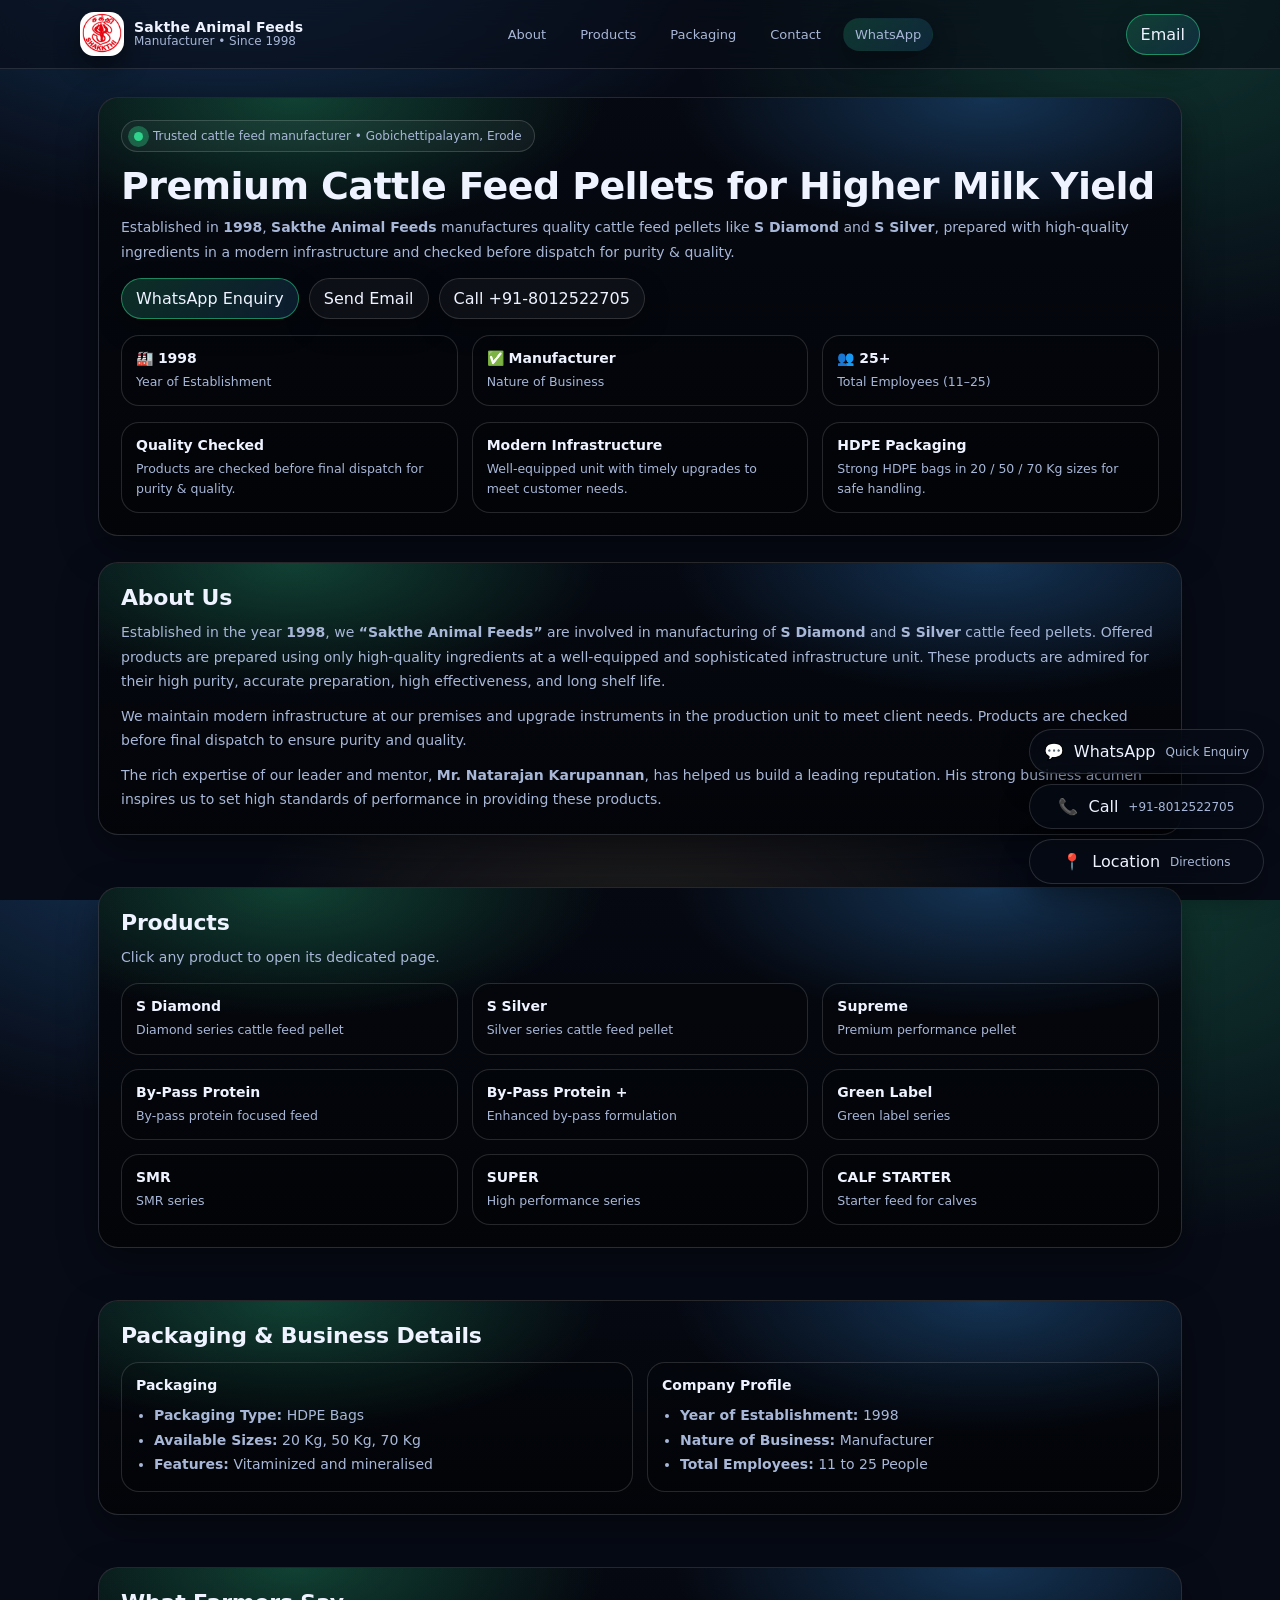
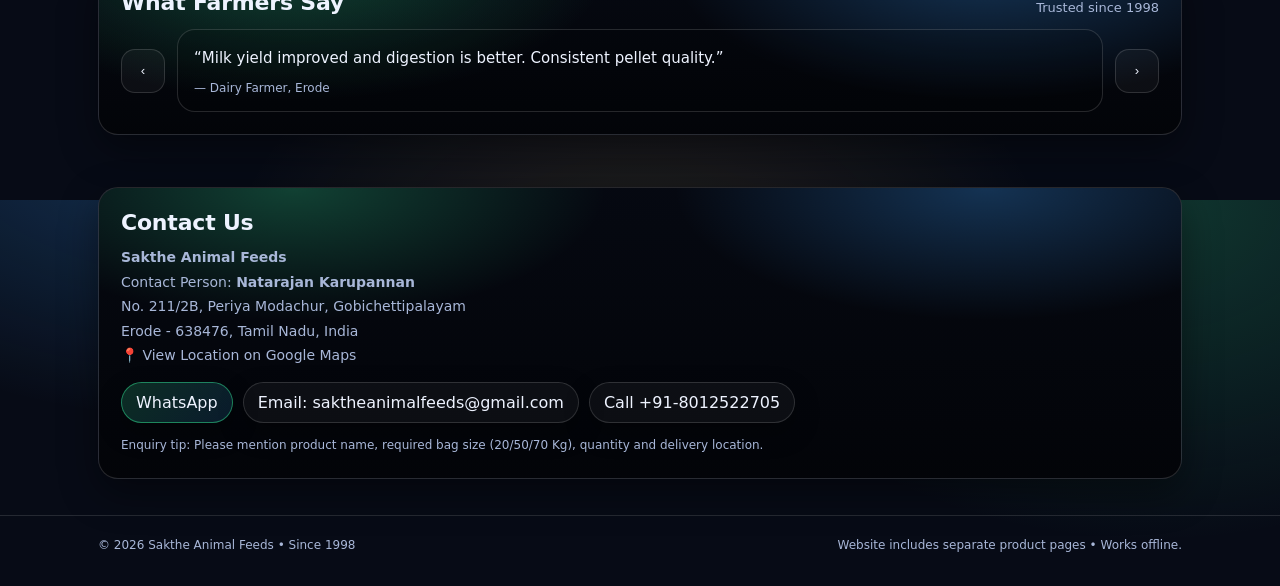
<file: index.html>
<!doctype html>
<html lang="en">
<head>
  <meta charset="utf-8" />
  <meta name="viewport" content="width=device-width,initial-scale=1" />
  <title>Sakthe Animal Feeds | Cattle Feed Manufacturer (Since 1998)</title>
  <meta name="description" content="Sakthe Animal Feeds (Since 1998) - Manufacturer of cattle feed pellets like S Diamond and S Silver. HDPE bags in 20/50/70 Kg. Gobichettipalayam, Erode, Tamil Nadu." />
  <link rel="icon" href="assets/Logo.jpg" />
  <link rel="stylesheet" href="styles.css" />
</head>
<body>
  <header class="nav">
  <div class="container nav-inner">
    <a class="brand" href="index.html#top" aria-label="Sakthe Animal Feeds">
      <img src="assets/Logo.jpg" alt="Sakthe logo" />
      <div class="title">
        <strong>Sakthe Animal Feeds</strong>
        <span>Manufacturer • Since 1998</span>
      </div>
    </a>

    <nav class="nav-links" aria-label="Primary">
      <a href="index.html#about">About</a>
      <a href="index.html#products">Products</a>
      <a href="index.html#packaging">Packaging</a>
      <a href="index.html#contact">Contact</a>
      <a class="btn" href="https://wa.me/918012522705?text=Hello%20Sakthe%20Animal%20Feeds%2C%20I%20need%20a%20quotation." target="_blank" rel="noopener">WhatsApp</a>
    </nav>

    <a class="btn" href="mailto:saktheanimalfeeds@gmail.com?subject=Enquiry%20-%20Sakthe%20Animal%20Feeds">Email</a>
  </div>
</header>

  <main id="top">
    <div class="container">
      <div class="panel hero">
        <div class="kicker"><span class="k-dot"></span> Trusted cattle feed manufacturer • Gobichettipalayam, Erode</div>
        <h1>Premium Cattle Feed Pellets for Higher Milk Yield</h1>
        <p>
          Established in <b>1998</b>, <b>Sakthe Animal Feeds</b> manufactures quality cattle feed pellets like
          <b>S Diamond</b> and <b>S Silver</b>, prepared with high-quality ingredients in a modern infrastructure
          and checked before dispatch for purity &amp; quality.
        </p>

        <div class="chips" style="margin-top:14px">
          <a class="btn" href="https://wa.me/918012522705?text=Hello%20Sakthe%20Animal%20Feeds%2C%20I%20need%20a%20quotation." target="_blank" rel="noopener">WhatsApp Enquiry</a>
          <a class="btn ghost" href="mailto:saktheanimalfeeds@gmail.com?subject=Enquiry%20-%20Sakthe%20Animal%20Feeds">Send Email</a>
          <a class="btn ghost" href="tel:918012522705">Call +91-8012522705</a>
        </div>

        
        <div class="grid cards" style="margin-top:16px">
          <div class="card">
            <h3>🏭 <span class="count" data-to="1998">0</span></h3>
            <p>Year of Establishment</p>
          </div>
          <div class="card">
            <h3>✅ Manufacturer</h3>
            <p>Nature of Business</p>
          </div>
          <div class="card">
            <h3>👥 <span class="count" data-to="25">0</span>+</h3>
            <p>Total Employees (11–25)</p>
          </div>
        </div>
<div class="grid cards" style="margin-top:16px">
          <div class="card"><h3>Quality Checked</h3><p>Products are checked before final dispatch for purity &amp; quality.</p></div>
          <div class="card"><h3>Modern Infrastructure</h3><p>Well-equipped unit with timely upgrades to meet customer needs.</p></div>
          <div class="card"><h3>HDPE Packaging</h3><p>Strong HDPE bags in 20 / 50 / 70 Kg sizes for safe handling.</p></div>
        </div>

      </div>

      <section class="section" id="about">
        <div class="panel hero">
          <h2>About Us</h2>
          <p style="margin-top:10px">
            Established in the year <b>1998</b>, we <b>“Sakthe Animal Feeds”</b> are involved in manufacturing of
            <b>S Diamond</b> and <b>S Silver</b> cattle feed pellets. Offered products are prepared using only high-quality
            ingredients at a well-equipped and sophisticated infrastructure unit. These products are admired for
            their high purity, accurate preparation, high effectiveness, and long shelf life.
          </p>
          <p style="margin-top:10px">
            We maintain modern infrastructure at our premises and upgrade instruments in the production unit to
            meet client needs. Products are checked before final dispatch to ensure purity and quality.
          </p>
          <p style="margin-top:10px">
            The rich expertise of our leader and mentor, <b>Mr. Natarajan Karupannan</b>, has helped us build a leading
            reputation. His strong business acumen inspires us to set high standards of performance in providing
            these products.
          </p>
        </div>
      </section>

      <section class="section" id="products">
        <div class="panel hero">
          <h2>Products</h2>
          <p style="margin-top:10px">Click any product to open its dedicated page.</p>

          <div class="grid cards" style="margin-top:14px">
            <a class="card" href="products/diamond.html">
              <h3>S Diamond</h3>
              <p>Diamond series cattle feed pellet</p>
            </a>
            <a class="card" href="products/silver.html">
              <h3>S Silver</h3>
              <p>Silver series cattle feed pellet</p>
            </a>
            <a class="card" href="products/supreme.html">
              <h3>Supreme</h3>
              <p>Premium performance pellet</p>
            </a>
            <a class="card" href="products/bypass.html">
              <h3>By-Pass Protein</h3>
              <p>By-pass protein focused feed</p>
            </a>
            <a class="card" href="products/bypass-plus.html">
              <h3>By-Pass Protein +</h3>
              <p>Enhanced by-pass formulation</p>
            </a>
            <a class="card" href="products/green-label.html">
              <h3>Green Label</h3>
              <p>Green label series</p>
            </a>
            <a class="card" href="products/smr.html">
              <h3>SMR</h3>
              <p>SMR series</p>
            </a>
            <a class="card" href="products/super.html">
              <h3>SUPER</h3>
              <p>High performance series</p>
            </a>
            <a class="card" href="products/calf-starter.html">
              <h3>CALF STARTER</h3>
              <p>Starter feed for calves</p>
            </a>
          </div>
        </div>
      </section>

      <section class="section" id="packaging">
        <div class="panel hero">
          <h2>Packaging &amp; Business Details</h2>
          <div class="grid" style="grid-template-columns:1fr 1fr; gap:14px; margin-top:14px">
            <div class="card">
              <h3>Packaging</h3>
              <ul class="list">
                <li><b>Packaging Type:</b> HDPE Bags</li>
                <li><b>Available Sizes:</b> 20 Kg, 50 Kg, 70 Kg</li>
                <li><b>Features:</b> Vitaminized and mineralised</li>
              </ul>
            </div>
            <div class="card">
              <h3>Company Profile</h3>
              <ul class="list">
                <li><b>Year of Establishment:</b> 1998</li>
                <li><b>Nature of Business:</b> Manufacturer</li>
                <li><b>Total Employees:</b> 11 to 25 People</li>
              </ul>
            </div>
          </div>
        </div>
      </section>

      <section class="section" id="testimonials">
        <div class="panel hero">
          <div class="section-title">
            <h2>What Farmers Say</h2>
            <div class="hint">Trusted since 1998</div>
          </div>

          <div class="t-wrap">
            <button class="t-btn" id="tPrev" aria-label="Previous testimonial">‹</button>

            <div class="t-card" id="tCard">
              <div class="t-quote">“Milk yield improved and digestion is better. Consistent pellet quality.”</div>
              <div class="t-meta">— Dairy Farmer, Erode</div>
            </div>

            <button class="t-btn" id="tNext" aria-label="Next testimonial">›</button>
          </div>
        </div>
      </section>

      <section class="section" id="contact">
        <div class="panel hero">
          <h2>Contact Us</h2>
          <p style="margin-top:10px">
            <b>Sakthe Animal Feeds</b><br/>
            Contact Person: <b>Natarajan Karupannan</b><br/>
            No. 211/2B, Periya Modachur, Gobichettipalayam<br/>
            Erode - 638476, Tamil Nadu, India<br/>📍 <a href="https://maps.app.goo.gl/atUoE2uayiHjk83p6" target="_blank">View Location on Google Maps</a>
          </p>

          <div class="chips" style="margin-top:14px">
            <a class="btn" href="https://wa.me/918012522705?text=Hello%20Sakthe%20Animal%20Feeds%2C%20I%20need%20a%20quotation." target="_blank" rel="noopener">WhatsApp</a>
            <a class="btn ghost" href="mailto:saktheanimalfeeds@gmail.com?subject=Enquiry%20-%20Sakthe%20Animal%20Feeds">Email: saktheanimalfeeds@gmail.com</a>
            <a class="btn ghost" href="tel:918012522705">Call +91-8012522705</a>
          </div>

          <p class="small" style="margin-top:12px">
            Enquiry tip: Please mention product name, required bag size (20/50/70 Kg), quantity and delivery location.
          </p>
        </div>
      </section>

    </div>
  </main>

  <footer class="footer">
    <div class="container ft">
      <div class="small">© <span id="y"></span> Sakthe Animal Feeds • Since 1998</div>
      <div class="small">Website includes separate product pages • Works offline.</div>
    </div>
  </footer>

  
<div class="fab" aria-label="Quick actions">
  <a href="https://wa.me/918012522705?text=Hello%20Sakthe%20Animal%20Feeds%2C%20I%20need%20a%20quotation." target="_blank" rel="noopener">💬 <span>WhatsApp</span> <small>Quick Enquiry</small></a>
  <a href="tel:918012522705">📞 <span>Call</span> <small>+91-8012522705</small></a>
  <a href="https://maps.app.goo.gl/atUoE2uayiHjk83p6" target="_blank">📍 <span>Location</span> <small>Directions</small></a>
</div>

  <script>
    // Footer year
    (function(){
      const y = document.getElementById('y');
      if(y) y.textContent = new Date().getFullYear();
    })();

    // Parallax hero background (top hero)
    (function(){
      const hero = document.querySelector('.panel.hero');
      if(!hero) return;
      window.addEventListener('scroll', ()=>{
        const y = window.scrollY * 0.18;
        hero.style.backgroundPosition = `center calc(50% + ${y}px)`;
      }, {passive:true});
    })();

    // Counter animation (when visible)
    (function(){
      const counters = document.querySelectorAll('.count');
      if(!counters.length) return;

      const animate = (el) => {
        const to = parseInt(el.getAttribute('data-to'),10);
        const duration = 900;
        const t0 = performance.now();

        function tick(t){
          const p = Math.min(1, (t - t0) / duration);
          const s = p*p*(3-2*p); // smoothstep
          el.textContent = Math.floor(to * s);
          if(p < 1) requestAnimationFrame(tick);
        }
        requestAnimationFrame(tick);
      };

      const io = new IntersectionObserver((entries)=>{
        entries.forEach(e=>{
          if(e.isIntersecting){
            animate(e.target);
            io.unobserve(e.target);
          }
        });
      }, {threshold:0.5});

      counters.forEach(c=>io.observe(c));
    })();

    // Testimonials slider
    (function(){
      const card = document.getElementById('tCard');
      const prev = document.getElementById('tPrev');
      const next = document.getElementById('tNext');
      if(!card || !prev || !next) return;

      const data = [
        {q:'Milk yield improved and digestion is better. Consistent pellet quality.', m:'— Dairy Farmer, Erode'},
        {q:'Good packaging and timely supply. Animals stay active and healthy.', m:'— Farm Owner, Gobichettipalayam'},
        {q:'Best results with Supreme and Silver. Very consistent feed.', m:'— Milk Producer, Tamil Nadu'},
        {q:'Good packaging and timely supply. Animals stay active and healthy.', m:'— Farm Owner Pradeep, Gobichettipalayam'}
      ];
      let i = 0;

      function render(){
        card.style.opacity = 0;
        card.style.transform = 'translateY(4px)';
        setTimeout(()=>{
          card.innerHTML = `<div class="t-quote">“${data[i].q}”</div><div class="t-meta">${data[i].m}</div>`;
          card.style.opacity = 1;
          card.style.transform = 'translateY(0px)';
        }, 180);
      }

      prev.addEventListener('click', ()=>{ i = (i - 1 + data.length) % data.length; render(); });
      next.addEventListener('click', ()=>{ i = (i + 1) % data.length; render(); });

      setInterval(()=>{ i = (i + 1) % data.length; render(); }, 4500);
    })();
  </script>

</body>
</html>
</file>
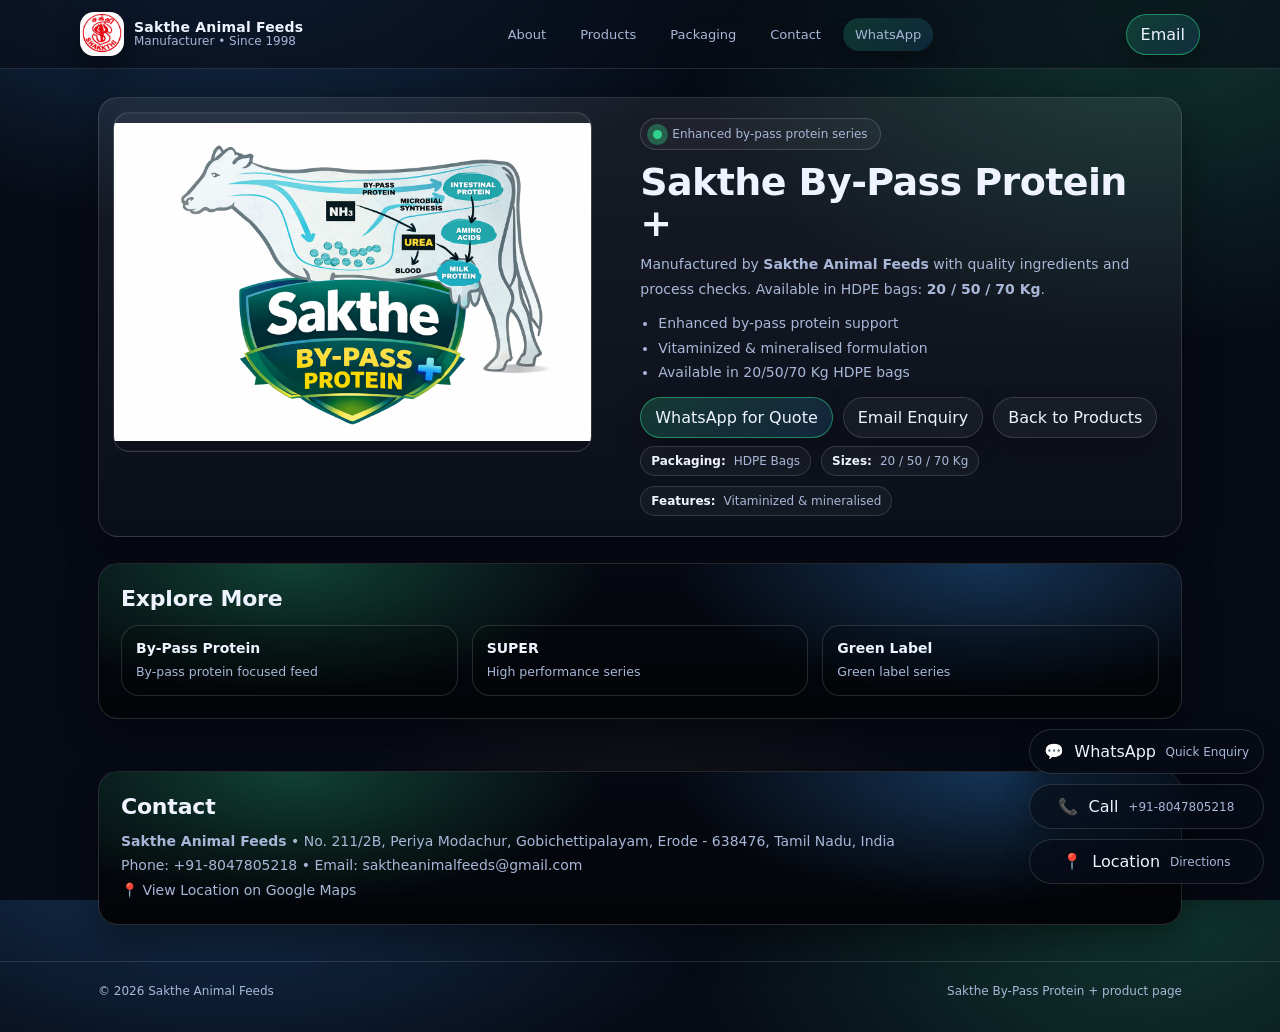
<file: products/bypass-plus.html>
<!doctype html>
<html lang="en">
<head>
  <meta charset="utf-8" />
  <meta name="viewport" content="width=device-width,initial-scale=1" />
  <title>Sakthe By-Pass Protein + | Sakthe Animal Feeds</title>
  <link rel="icon" href="../assets/Logo.jpg" />
  <link rel="stylesheet" href="../styles.css" />
</head>
<body>
  <header class="nav">
  <div class="container nav-inner">
    <a class="brand" href="../index.html#top" aria-label="Sakthe Animal Feeds">
      <img src="../assets/Logo.jpg" alt="Sakthe logo" />
      <div class="title">
        <strong>Sakthe Animal Feeds</strong>
        <span>Manufacturer • Since 1998</span>
      </div>
    </a>

    <nav class="nav-links" aria-label="Primary">
      <a href="../index.html#about">About</a>
      <a href="../index.html#products">Products</a>
      <a href="../index.html#packaging">Packaging</a>
      <a href="../index.html#contact">Contact</a>
      <a class="btn" href="https://wa.me/918047805218?text=Hello%20Sakthe%20Animal%20Feeds%2C%20I%20need%20a%20quotation." target="_blank" rel="noopener">WhatsApp</a>
    </nav>

    <a class="btn" href="mailto:saktheanimalfeeds@gmail.com?subject=Enquiry%20-%20Sakthe%20Animal%20Feeds">Email</a>
  </div>
</header>

  <main>
    <div class="container">
      <div class="panel product-hero">
        <div class="product-shot">
          <img src="../assets/By_Pass_+_Protein1.png" alt="Sakthe By-Pass Protein + image" />
        </div>
        <div class="product-info">
          <div class="kicker"><span class="k-dot"></span> Enhanced by-pass protein series</div>
          <h1 style="margin-top:12px">Sakthe By-Pass Protein +</h1>
          <p style="margin-top:8px">
            Manufactured by <b>Sakthe Animal Feeds</b> with quality ingredients and process checks.
            Available in HDPE bags: <b>20 / 50 / 70 Kg</b>.
          </p>

          <ul class="list">
            <li>Enhanced by-pass protein support</li><li>Vitaminized & mineralised formulation</li><li>Available in 20/50/70 Kg HDPE bags</li>
          </ul>

          <div class="chips">
            <a class="btn" href="https://wa.me/918047805218?text=Hello%20Sakthe%20Animal%20Feeds%2C%20I%20need%20Sakthe By-Pass Protein +%20-%20quotation." target="_blank" rel="noopener">WhatsApp for Quote</a>
            <a class="btn ghost" href="mailto:saktheanimalfeeds@gmail.com?subject=Enquiry%20-%20Sakthe By-Pass Protein +">Email Enquiry</a>
            <a class="btn ghost" href="../index.html#products">Back to Products</a>
          </div>

          <div class="chips" style="margin-top:8px">
            <span class="chip"><b>Packaging:</b> HDPE Bags</span>
            <span class="chip"><b>Sizes:</b> 20 / 50 / 70 Kg</span>
            <span class="chip"><b>Features:</b> Vitaminized &amp; mineralised</span>
          </div>
        </div>
      </div>

      
<section class="section">
  <div class="panel hero">
    <h2>Explore More</h2>
    <div class="grid cards" style="margin-top:14px"><a class="card" href="bypass.html"><h3>By-Pass Protein</h3><p>By-pass protein focused feed</p></a>
<a class="card" href="super.html"><h3>SUPER</h3><p>High performance series</p></a>
<a class="card" href="green-label.html"><h3>Green Label</h3><p>Green label series</p></a></div>
  </div>
</section>


      <section class="section">
        <div class="panel hero">
          <h2>Contact</h2>
          <p style="margin-top:10px">
            <b>Sakthe Animal Feeds</b> • No. 211/2B, Periya Modachur, Gobichettipalayam, Erode - 638476, Tamil Nadu, India<br/>
            Phone: <a href="tel:918047805218">+91-8047805218</a> • Email: <a href="mailto:saktheanimalfeeds@gmail.com">saktheanimalfeeds@gmail.com</a><br/>
            📍 <a href="https://maps.app.goo.gl/atUoE2uayiHjk83p6" target="_blank">View Location on Google Maps</a>
          </p>
        </div>
      </section>
    </div>
  </main>

  <footer class="footer">
    <div class="container ft">
      <div class="small">© <span id="y"></span> Sakthe Animal Feeds</div>
      <div class="small">Sakthe By-Pass Protein + product page</div>
    </div>
  </footer>
  <script>document.getElementById('y').textContent = new Date().getFullYear();</script>
<div class="fab" aria-label="Quick actions">
  <a href="https://wa.me/918047805218?text=Hello%20Sakthe%20Animal%20Feeds%2C%20I%20need%20a%20quotation." target="_blank" rel="noopener">💬 <span>WhatsApp</span> <small>Quick Enquiry</small></a>
  <a href="tel:918047805218">📞 <span>Call</span> <small>+91-8047805218</small></a>
  <a href="https://maps.app.goo.gl/atUoE2uayiHjk83p6" target="_blank">📍 <span>Location</span> <small>Directions</small></a>
</div>
</body>
</html>
</file>
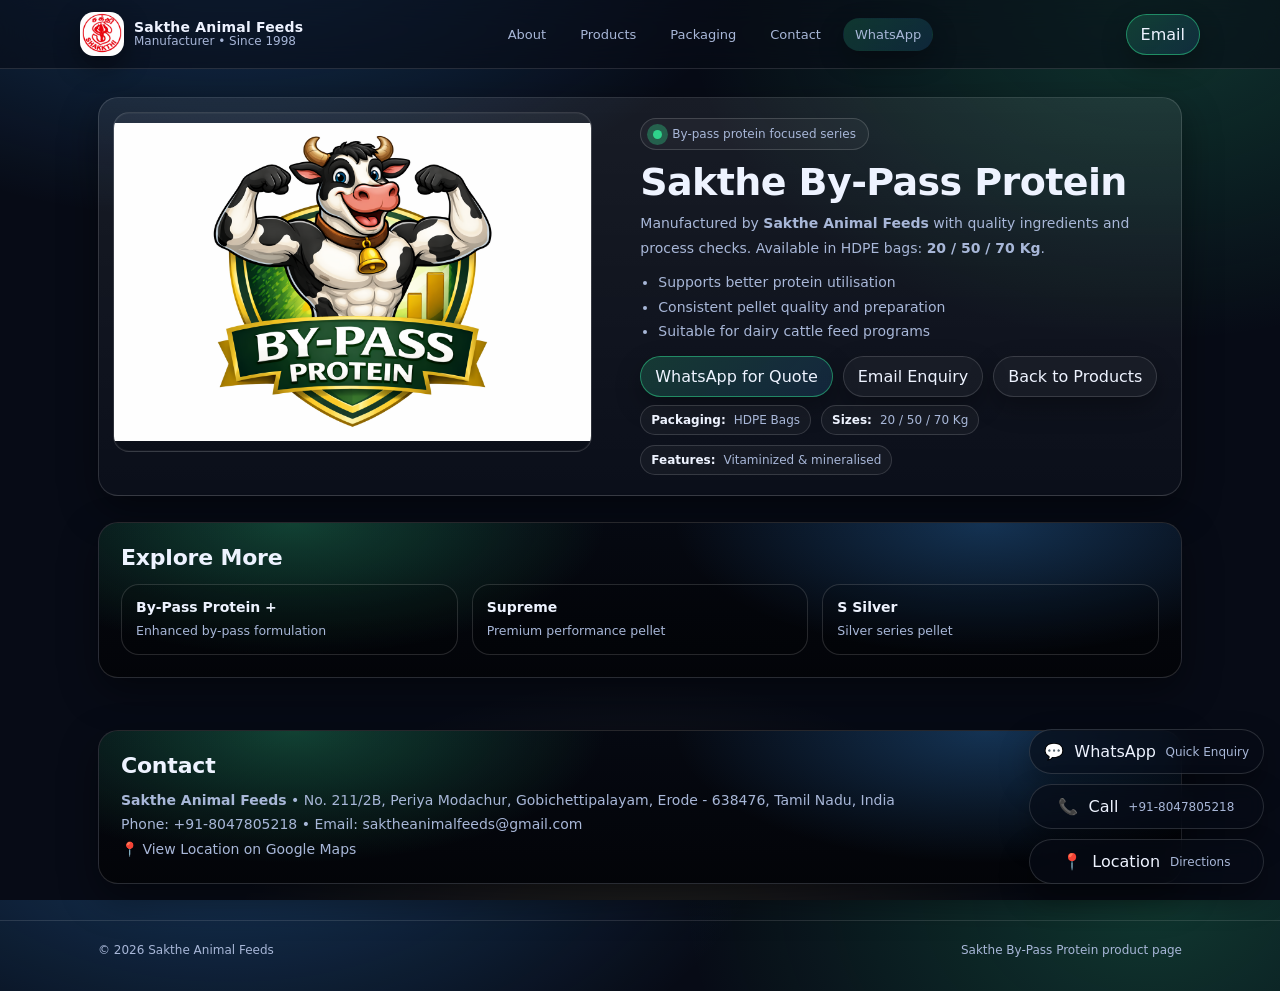
<file: products/bypass.html>
<!doctype html>
<html lang="en">
<head>
  <meta charset="utf-8" />
  <meta name="viewport" content="width=device-width,initial-scale=1" />
  <title>Sakthe By-Pass Protein | Sakthe Animal Feeds</title>
  <link rel="icon" href="../assets/Logo.jpg" />
  <link rel="stylesheet" href="../styles.css" />
</head>
<body>
  <header class="nav">
  <div class="container nav-inner">
    <a class="brand" href="../index.html#top" aria-label="Sakthe Animal Feeds">
      <img src="../assets/Logo.jpg" alt="Sakthe logo" />
      <div class="title">
        <strong>Sakthe Animal Feeds</strong>
        <span>Manufacturer • Since 1998</span>
      </div>
    </a>

    <nav class="nav-links" aria-label="Primary">
      <a href="../index.html#about">About</a>
      <a href="../index.html#products">Products</a>
      <a href="../index.html#packaging">Packaging</a>
      <a href="../index.html#contact">Contact</a>
      <a class="btn" href="https://wa.me/918047805218?text=Hello%20Sakthe%20Animal%20Feeds%2C%20I%20need%20a%20quotation." target="_blank" rel="noopener">WhatsApp</a>
    </nav>

    <a class="btn" href="mailto:saktheanimalfeeds@gmail.com?subject=Enquiry%20-%20Sakthe%20Animal%20Feeds">Email</a>
  </div>
</header>

  <main>
    <div class="container">
      <div class="panel product-hero">
        <div class="product-shot">
          <img src="../assets/By_Pass_Protein1.png" alt="Sakthe By-Pass Protein image" />
        </div>
        <div class="product-info">
          <div class="kicker"><span class="k-dot"></span> By-pass protein focused series</div>
          <h1 style="margin-top:12px">Sakthe By-Pass Protein</h1>
          <p style="margin-top:8px">
            Manufactured by <b>Sakthe Animal Feeds</b> with quality ingredients and process checks.
            Available in HDPE bags: <b>20 / 50 / 70 Kg</b>.
          </p>

          <ul class="list">
            <li>Supports better protein utilisation</li><li>Consistent pellet quality and preparation</li><li>Suitable for dairy cattle feed programs</li>
          </ul>

          <div class="chips">
            <a class="btn" href="https://wa.me/918047805218?text=Hello%20Sakthe%20Animal%20Feeds%2C%20I%20need%20Sakthe By-Pass Protein%20-%20quotation." target="_blank" rel="noopener">WhatsApp for Quote</a>
            <a class="btn ghost" href="mailto:saktheanimalfeeds@gmail.com?subject=Enquiry%20-%20Sakthe By-Pass Protein">Email Enquiry</a>
            <a class="btn ghost" href="../index.html#products">Back to Products</a>
          </div>

          <div class="chips" style="margin-top:8px">
            <span class="chip"><b>Packaging:</b> HDPE Bags</span>
            <span class="chip"><b>Sizes:</b> 20 / 50 / 70 Kg</span>
            <span class="chip"><b>Features:</b> Vitaminized &amp; mineralised</span>
          </div>
        </div>
      </div>

      
<section class="section">
  <div class="panel hero">
    <h2>Explore More</h2>
    <div class="grid cards" style="margin-top:14px"><a class="card" href="bypass-plus.html"><h3>By-Pass Protein +</h3><p>Enhanced by-pass formulation</p></a>
<a class="card" href="supreme.html"><h3>Supreme</h3><p>Premium performance pellet</p></a>
<a class="card" href="silver.html"><h3>S Silver</h3><p>Silver series pellet</p></a></div>
  </div>
</section>


      <section class="section">
        <div class="panel hero">
          <h2>Contact</h2>
          <p style="margin-top:10px">
            <b>Sakthe Animal Feeds</b> • No. 211/2B, Periya Modachur, Gobichettipalayam, Erode - 638476, Tamil Nadu, India<br/>
            Phone: <a href="tel:918047805218">+91-8047805218</a> • Email: <a href="mailto:saktheanimalfeeds@gmail.com">saktheanimalfeeds@gmail.com</a><br/>
            📍 <a href="https://maps.app.goo.gl/atUoE2uayiHjk83p6" target="_blank">View Location on Google Maps</a>
          </p>
        </div>
      </section>
    </div>
  </main>

  <footer class="footer">
    <div class="container ft">
      <div class="small">© <span id="y"></span> Sakthe Animal Feeds</div>
      <div class="small">Sakthe By-Pass Protein product page</div>
    </div>
  </footer>
  <script>document.getElementById('y').textContent = new Date().getFullYear();</script>
<div class="fab" aria-label="Quick actions">
  <a href="https://wa.me/918047805218?text=Hello%20Sakthe%20Animal%20Feeds%2C%20I%20need%20a%20quotation." target="_blank" rel="noopener">💬 <span>WhatsApp</span> <small>Quick Enquiry</small></a>
  <a href="tel:918047805218">📞 <span>Call</span> <small>+91-8047805218</small></a>
  <a href="https://maps.app.goo.gl/atUoE2uayiHjk83p6" target="_blank">📍 <span>Location</span> <small>Directions</small></a>
</div>
</body>
</html>
</file>
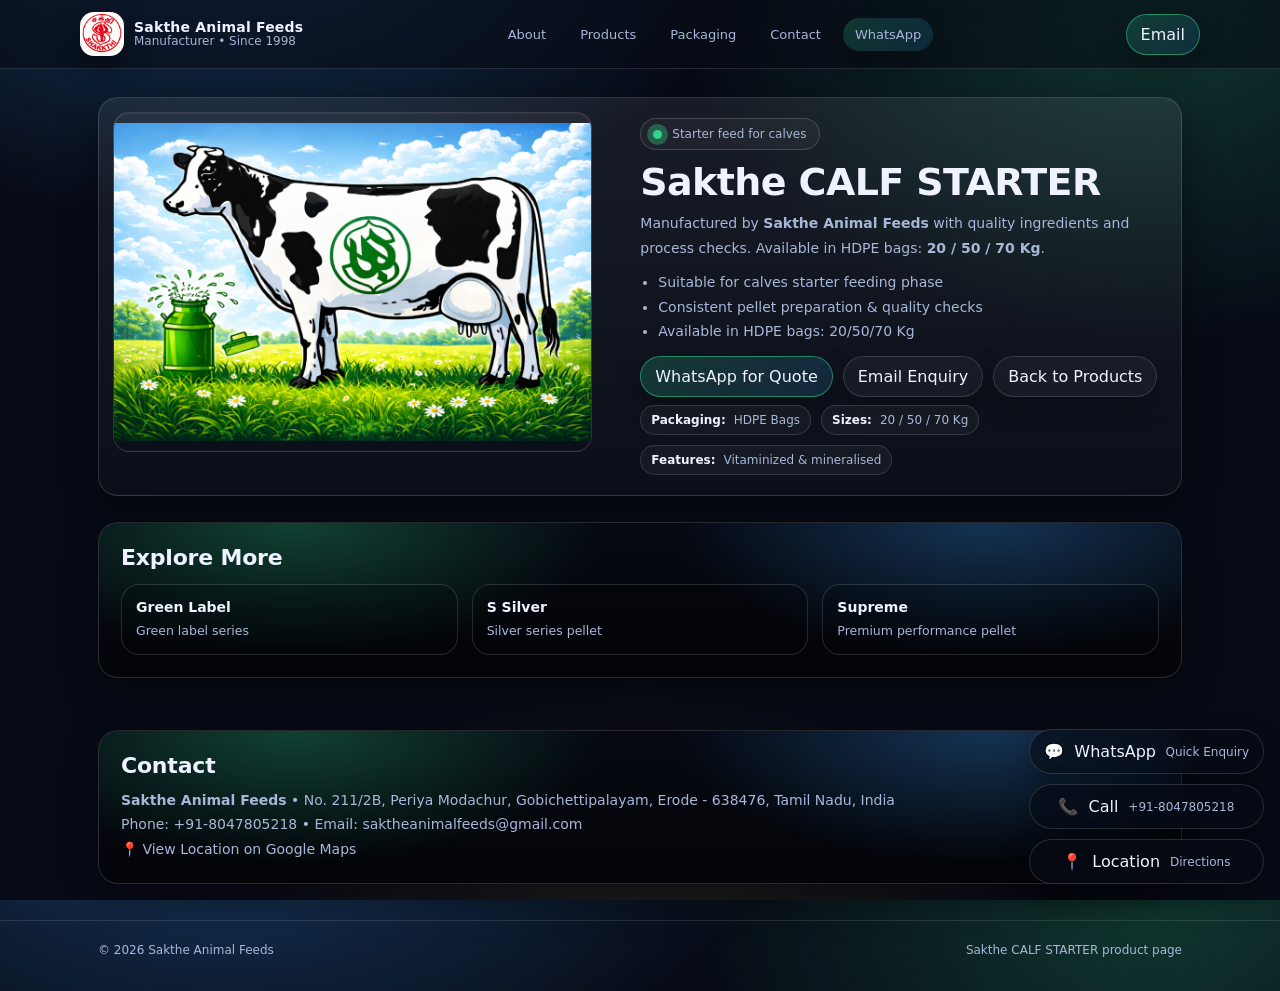
<file: products/calf-starter.html>
<!doctype html>
<html lang="en">
<head>
  <meta charset="utf-8" />
  <meta name="viewport" content="width=device-width,initial-scale=1" />
  <title>Sakthe CALF STARTER | Sakthe Animal Feeds</title>
  <link rel="icon" href="../assets/Logo.jpg" />
  <link rel="stylesheet" href="../styles.css" />
</head>
<body>
  <header class="nav">
  <div class="container nav-inner">
    <a class="brand" href="../index.html#top" aria-label="Sakthe Animal Feeds">
      <img src="../assets/Logo.jpg" alt="Sakthe logo" />
      <div class="title">
        <strong>Sakthe Animal Feeds</strong>
        <span>Manufacturer • Since 1998</span>
      </div>
    </a>

    <nav class="nav-links" aria-label="Primary">
      <a href="../index.html#about">About</a>
      <a href="../index.html#products">Products</a>
      <a href="../index.html#packaging">Packaging</a>
      <a href="../index.html#contact">Contact</a>
      <a class="btn" href="https://wa.me/918047805218?text=Hello%20Sakthe%20Animal%20Feeds%2C%20I%20need%20a%20quotation." target="_blank" rel="noopener">WhatsApp</a>
    </nav>

    <a class="btn" href="mailto:saktheanimalfeeds@gmail.com?subject=Enquiry%20-%20Sakthe%20Animal%20Feeds">Email</a>
  </div>
</header>

  <main>
    <div class="container">
      <div class="panel product-hero">
        <div class="product-shot">
          <img src="../assets/Main_Logo5.png" alt="Sakthe CALF STARTER image" />
        </div>
        <div class="product-info">
          <div class="kicker"><span class="k-dot"></span> Starter feed for calves</div>
          <h1 style="margin-top:12px">Sakthe CALF STARTER</h1>
          <p style="margin-top:8px">
            Manufactured by <b>Sakthe Animal Feeds</b> with quality ingredients and process checks.
            Available in HDPE bags: <b>20 / 50 / 70 Kg</b>.
          </p>

          <ul class="list">
            <li>Suitable for calves starter feeding phase</li><li>Consistent pellet preparation & quality checks</li><li>Available in HDPE bags: 20/50/70 Kg</li>
          </ul>

          <div class="chips">
            <a class="btn" href="https://wa.me/918047805218?text=Hello%20Sakthe%20Animal%20Feeds%2C%20I%20need%20Sakthe CALF STARTER%20-%20quotation." target="_blank" rel="noopener">WhatsApp for Quote</a>
            <a class="btn ghost" href="mailto:saktheanimalfeeds@gmail.com?subject=Enquiry%20-%20Sakthe CALF STARTER">Email Enquiry</a>
            <a class="btn ghost" href="../index.html#products">Back to Products</a>
          </div>

          <div class="chips" style="margin-top:8px">
            <span class="chip"><b>Packaging:</b> HDPE Bags</span>
            <span class="chip"><b>Sizes:</b> 20 / 50 / 70 Kg</span>
            <span class="chip"><b>Features:</b> Vitaminized &amp; mineralised</span>
          </div>
        </div>
      </div>

      
<section class="section">
  <div class="panel hero">
    <h2>Explore More</h2>
    <div class="grid cards" style="margin-top:14px"><a class="card" href="green-label.html"><h3>Green Label</h3><p>Green label series</p></a>
<a class="card" href="silver.html"><h3>S Silver</h3><p>Silver series pellet</p></a>
<a class="card" href="supreme.html"><h3>Supreme</h3><p>Premium performance pellet</p></a></div>
  </div>
</section>


      <section class="section">
        <div class="panel hero">
          <h2>Contact</h2>
          <p style="margin-top:10px">
            <b>Sakthe Animal Feeds</b> • No. 211/2B, Periya Modachur, Gobichettipalayam, Erode - 638476, Tamil Nadu, India<br/>
            Phone: <a href="tel:918047805218">+91-8047805218</a> • Email: <a href="mailto:saktheanimalfeeds@gmail.com">saktheanimalfeeds@gmail.com</a><br/>
            📍 <a href="https://maps.app.goo.gl/atUoE2uayiHjk83p6" target="_blank">View Location on Google Maps</a>
          </p>
        </div>
      </section>
    </div>
  </main>

  <footer class="footer">
    <div class="container ft">
      <div class="small">© <span id="y"></span> Sakthe Animal Feeds</div>
      <div class="small">Sakthe CALF STARTER product page</div>
    </div>
  </footer>
  <script>document.getElementById('y').textContent = new Date().getFullYear();</script>
<div class="fab" aria-label="Quick actions">
  <a href="https://wa.me/918047805218?text=Hello%20Sakthe%20Animal%20Feeds%2C%20I%20need%20a%20quotation." target="_blank" rel="noopener">💬 <span>WhatsApp</span> <small>Quick Enquiry</small></a>
  <a href="tel:918047805218">📞 <span>Call</span> <small>+91-8047805218</small></a>
  <a href="https://maps.app.goo.gl/atUoE2uayiHjk83p6" target="_blank">📍 <span>Location</span> <small>Directions</small></a>
</div>
</body>
</html>
</file>
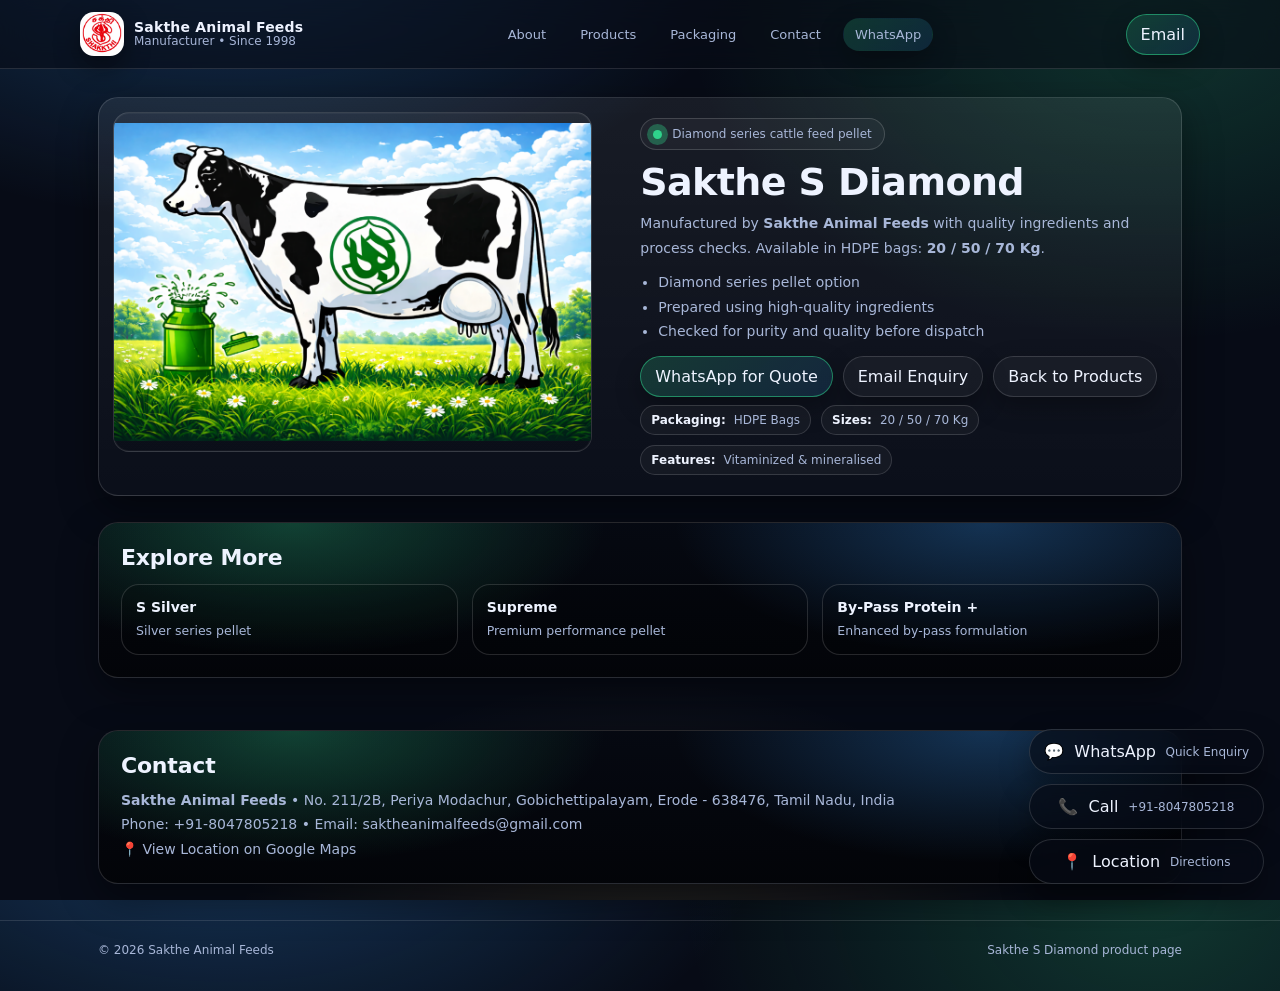
<file: products/diamond.html>
<!doctype html>
<html lang="en">
<head>
  <meta charset="utf-8" />
  <meta name="viewport" content="width=device-width,initial-scale=1" />
  <title>Sakthe S Diamond | Sakthe Animal Feeds</title>
  <link rel="icon" href="../assets/Logo.jpg" />
  <link rel="stylesheet" href="../styles.css" />
</head>
<body>
  <header class="nav">
  <div class="container nav-inner">
    <a class="brand" href="../index.html#top" aria-label="Sakthe Animal Feeds">
      <img src="../assets/Logo.jpg" alt="Sakthe logo" />
      <div class="title">
        <strong>Sakthe Animal Feeds</strong>
        <span>Manufacturer • Since 1998</span>
      </div>
    </a>

    <nav class="nav-links" aria-label="Primary">
      <a href="../index.html#about">About</a>
      <a href="../index.html#products">Products</a>
      <a href="../index.html#packaging">Packaging</a>
      <a href="../index.html#contact">Contact</a>
      <a class="btn" href="https://wa.me/918047805218?text=Hello%20Sakthe%20Animal%20Feeds%2C%20I%20need%20a%20quotation." target="_blank" rel="noopener">WhatsApp</a>
    </nav>

    <a class="btn" href="mailto:saktheanimalfeeds@gmail.com?subject=Enquiry%20-%20Sakthe%20Animal%20Feeds">Email</a>
  </div>
</header>

  <main>
    <div class="container">
      <div class="panel product-hero">
        <div class="product-shot">
          <img src="../assets/Main_Logo5.png" alt="Sakthe S Diamond image" />
        </div>
        <div class="product-info">
          <div class="kicker"><span class="k-dot"></span> Diamond series cattle feed pellet</div>
          <h1 style="margin-top:12px">Sakthe S Diamond</h1>
          <p style="margin-top:8px">
            Manufactured by <b>Sakthe Animal Feeds</b> with quality ingredients and process checks.
            Available in HDPE bags: <b>20 / 50 / 70 Kg</b>.
          </p>

          <ul class="list">
            <li>Diamond series pellet option</li><li>Prepared using high-quality ingredients</li><li>Checked for purity and quality before dispatch</li>
          </ul>

          <div class="chips">
            <a class="btn" href="https://wa.me/918047805218?text=Hello%20Sakthe%20Animal%20Feeds%2C%20I%20need%20Sakthe S Diamond%20-%20quotation." target="_blank" rel="noopener">WhatsApp for Quote</a>
            <a class="btn ghost" href="mailto:saktheanimalfeeds@gmail.com?subject=Enquiry%20-%20Sakthe S Diamond">Email Enquiry</a>
            <a class="btn ghost" href="../index.html#products">Back to Products</a>
          </div>

          <div class="chips" style="margin-top:8px">
            <span class="chip"><b>Packaging:</b> HDPE Bags</span>
            <span class="chip"><b>Sizes:</b> 20 / 50 / 70 Kg</span>
            <span class="chip"><b>Features:</b> Vitaminized &amp; mineralised</span>
          </div>
        </div>
      </div>

      
<section class="section">
  <div class="panel hero">
    <h2>Explore More</h2>
    <div class="grid cards" style="margin-top:14px"><a class="card" href="silver.html"><h3>S Silver</h3><p>Silver series pellet</p></a>
<a class="card" href="supreme.html"><h3>Supreme</h3><p>Premium performance pellet</p></a>
<a class="card" href="bypass-plus.html"><h3>By-Pass Protein +</h3><p>Enhanced by-pass formulation</p></a></div>
  </div>
</section>


      <section class="section">
        <div class="panel hero">
          <h2>Contact</h2>
          <p style="margin-top:10px">
            <b>Sakthe Animal Feeds</b> • No. 211/2B, Periya Modachur, Gobichettipalayam, Erode - 638476, Tamil Nadu, India<br/>
            Phone: <a href="tel:918047805218">+91-8047805218</a> • Email: <a href="mailto:saktheanimalfeeds@gmail.com">saktheanimalfeeds@gmail.com</a><br/>
            📍 <a href="https://maps.app.goo.gl/atUoE2uayiHjk83p6" target="_blank">View Location on Google Maps</a>
          </p>
        </div>
      </section>
    </div>
  </main>

  <footer class="footer">
    <div class="container ft">
      <div class="small">© <span id="y"></span> Sakthe Animal Feeds</div>
      <div class="small">Sakthe S Diamond product page</div>
    </div>
  </footer>
  <script>document.getElementById('y').textContent = new Date().getFullYear();</script>
<div class="fab" aria-label="Quick actions">
  <a href="https://wa.me/918047805218?text=Hello%20Sakthe%20Animal%20Feeds%2C%20I%20need%20a%20quotation." target="_blank" rel="noopener">💬 <span>WhatsApp</span> <small>Quick Enquiry</small></a>
  <a href="tel:918047805218">📞 <span>Call</span> <small>+91-8047805218</small></a>
  <a href="https://maps.app.goo.gl/atUoE2uayiHjk83p6" target="_blank">📍 <span>Location</span> <small>Directions</small></a>
</div>
</body>
</html>
</file>
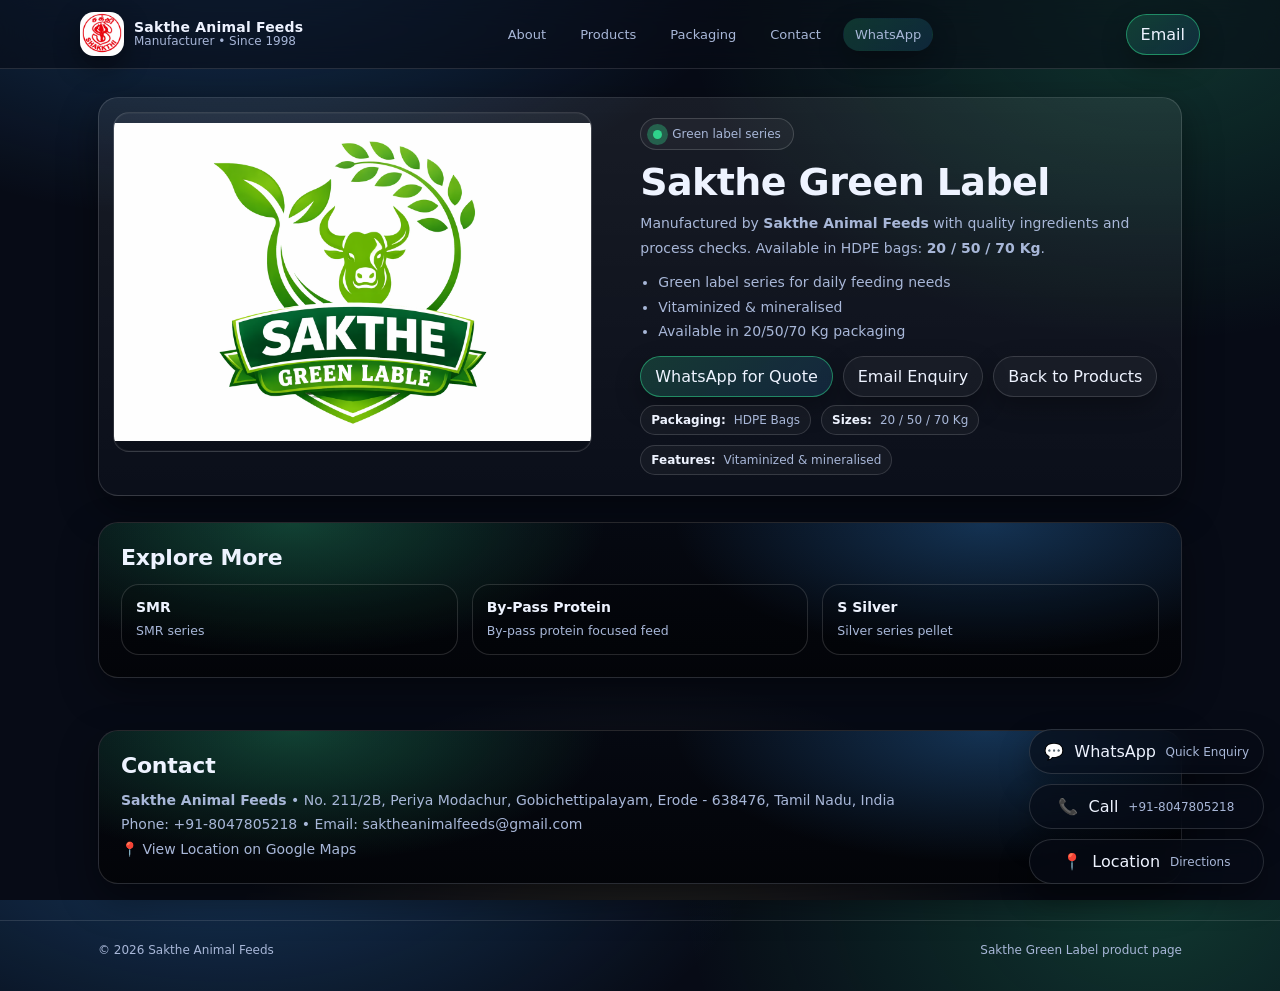
<file: products/green-label.html>
<!doctype html>
<html lang="en">
<head>
  <meta charset="utf-8" />
  <meta name="viewport" content="width=device-width,initial-scale=1" />
  <title>Sakthe Green Label | Sakthe Animal Feeds</title>
  <link rel="icon" href="../assets/Logo.jpg" />
  <link rel="stylesheet" href="../styles.css" />
</head>
<body>
  <header class="nav">
  <div class="container nav-inner">
    <a class="brand" href="../index.html#top" aria-label="Sakthe Animal Feeds">
      <img src="../assets/Logo.jpg" alt="Sakthe logo" />
      <div class="title">
        <strong>Sakthe Animal Feeds</strong>
        <span>Manufacturer • Since 1998</span>
      </div>
    </a>

    <nav class="nav-links" aria-label="Primary">
      <a href="../index.html#about">About</a>
      <a href="../index.html#products">Products</a>
      <a href="../index.html#packaging">Packaging</a>
      <a href="../index.html#contact">Contact</a>
      <a class="btn" href="https://wa.me/918047805218?text=Hello%20Sakthe%20Animal%20Feeds%2C%20I%20need%20a%20quotation." target="_blank" rel="noopener">WhatsApp</a>
    </nav>

    <a class="btn" href="mailto:saktheanimalfeeds@gmail.com?subject=Enquiry%20-%20Sakthe%20Animal%20Feeds">Email</a>
  </div>
</header>

  <main>
    <div class="container">
      <div class="panel product-hero">
        <div class="product-shot">
          <img src="../assets/Green_Lable1.png" alt="Sakthe Green Label image" />
        </div>
        <div class="product-info">
          <div class="kicker"><span class="k-dot"></span> Green label series</div>
          <h1 style="margin-top:12px">Sakthe Green Label</h1>
          <p style="margin-top:8px">
            Manufactured by <b>Sakthe Animal Feeds</b> with quality ingredients and process checks.
            Available in HDPE bags: <b>20 / 50 / 70 Kg</b>.
          </p>

          <ul class="list">
            <li>Green label series for daily feeding needs</li><li>Vitaminized & mineralised</li><li>Available in 20/50/70 Kg packaging</li>
          </ul>

          <div class="chips">
            <a class="btn" href="https://wa.me/918047805218?text=Hello%20Sakthe%20Animal%20Feeds%2C%20I%20need%20Sakthe Green Label%20-%20quotation." target="_blank" rel="noopener">WhatsApp for Quote</a>
            <a class="btn ghost" href="mailto:saktheanimalfeeds@gmail.com?subject=Enquiry%20-%20Sakthe Green Label">Email Enquiry</a>
            <a class="btn ghost" href="../index.html#products">Back to Products</a>
          </div>

          <div class="chips" style="margin-top:8px">
            <span class="chip"><b>Packaging:</b> HDPE Bags</span>
            <span class="chip"><b>Sizes:</b> 20 / 50 / 70 Kg</span>
            <span class="chip"><b>Features:</b> Vitaminized &amp; mineralised</span>
          </div>
        </div>
      </div>

      
<section class="section">
  <div class="panel hero">
    <h2>Explore More</h2>
    <div class="grid cards" style="margin-top:14px"><a class="card" href="smr.html"><h3>SMR</h3><p>SMR series</p></a>
<a class="card" href="bypass.html"><h3>By-Pass Protein</h3><p>By-pass protein focused feed</p></a>
<a class="card" href="silver.html"><h3>S Silver</h3><p>Silver series pellet</p></a></div>
  </div>
</section>


      <section class="section">
        <div class="panel hero">
          <h2>Contact</h2>
          <p style="margin-top:10px">
            <b>Sakthe Animal Feeds</b> • No. 211/2B, Periya Modachur, Gobichettipalayam, Erode - 638476, Tamil Nadu, India<br/>
            Phone: <a href="tel:918047805218">+91-8047805218</a> • Email: <a href="mailto:saktheanimalfeeds@gmail.com">saktheanimalfeeds@gmail.com</a><br/>
            📍 <a href="https://maps.app.goo.gl/atUoE2uayiHjk83p6" target="_blank">View Location on Google Maps</a>
          </p>
        </div>
      </section>
    </div>
  </main>

  <footer class="footer">
    <div class="container ft">
      <div class="small">© <span id="y"></span> Sakthe Animal Feeds</div>
      <div class="small">Sakthe Green Label product page</div>
    </div>
  </footer>
  <script>document.getElementById('y').textContent = new Date().getFullYear();</script>
<div class="fab" aria-label="Quick actions">
  <a href="https://wa.me/918047805218?text=Hello%20Sakthe%20Animal%20Feeds%2C%20I%20need%20a%20quotation." target="_blank" rel="noopener">💬 <span>WhatsApp</span> <small>Quick Enquiry</small></a>
  <a href="tel:918047805218">📞 <span>Call</span> <small>+91-8047805218</small></a>
  <a href="https://maps.app.goo.gl/atUoE2uayiHjk83p6" target="_blank">📍 <span>Location</span> <small>Directions</small></a>
</div>
</body>
</html>
</file>
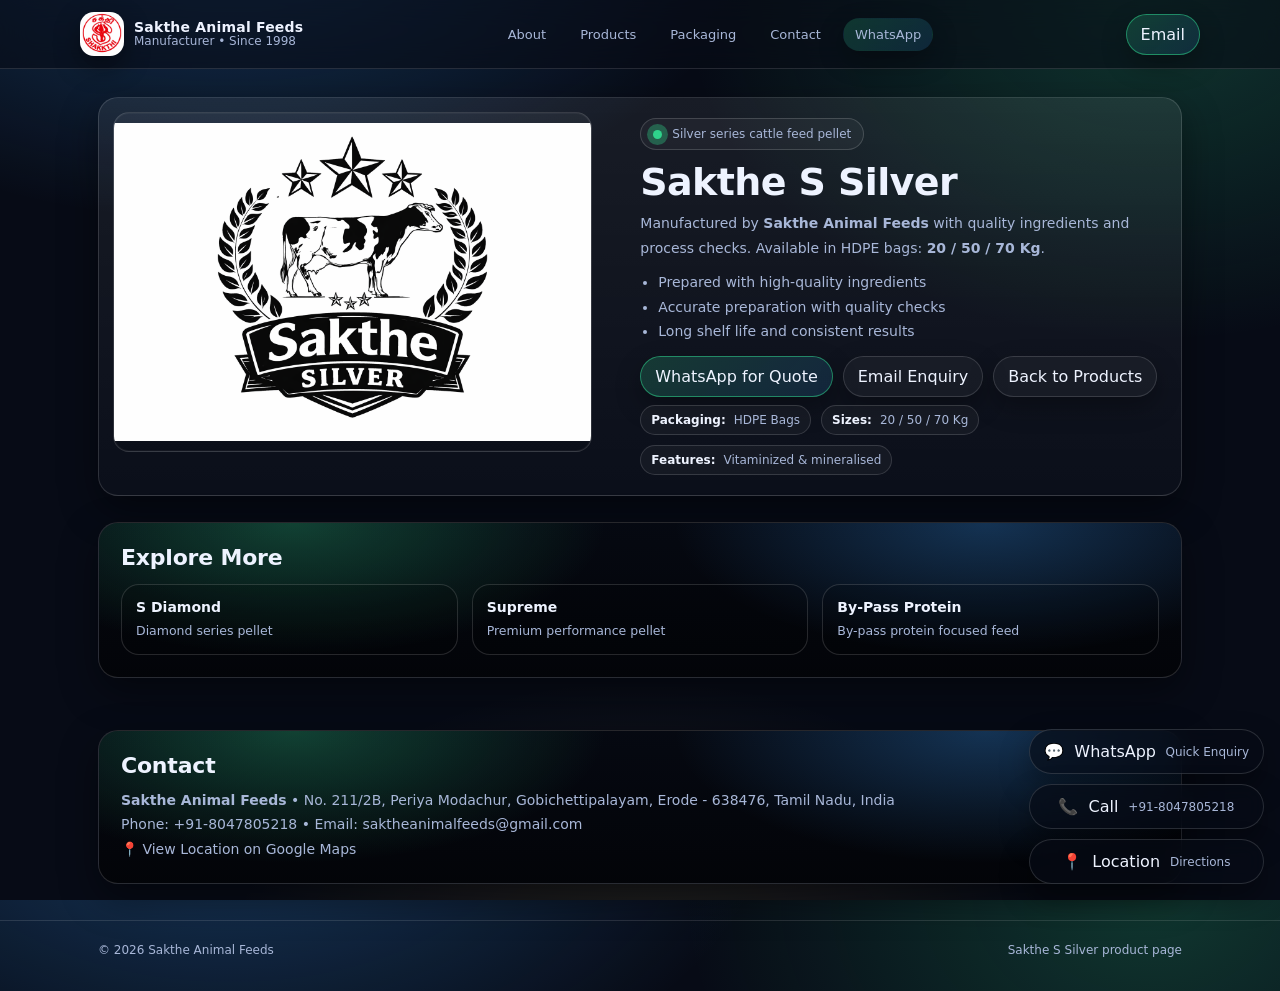
<file: products/silver.html>
<!doctype html>
<html lang="en">
<head>
  <meta charset="utf-8" />
  <meta name="viewport" content="width=device-width,initial-scale=1" />
  <title>Sakthe S Silver | Sakthe Animal Feeds</title>
  <link rel="icon" href="../assets/Logo.jpg" />
  <link rel="stylesheet" href="../styles.css" />
</head>
<body>
  <header class="nav">
  <div class="container nav-inner">
    <a class="brand" href="../index.html#top" aria-label="Sakthe Animal Feeds">
      <img src="../assets/Logo.jpg" alt="Sakthe logo" />
      <div class="title">
        <strong>Sakthe Animal Feeds</strong>
        <span>Manufacturer • Since 1998</span>
      </div>
    </a>

    <nav class="nav-links" aria-label="Primary">
      <a href="../index.html#about">About</a>
      <a href="../index.html#products">Products</a>
      <a href="../index.html#packaging">Packaging</a>
      <a href="../index.html#contact">Contact</a>
      <a class="btn" href="https://wa.me/918047805218?text=Hello%20Sakthe%20Animal%20Feeds%2C%20I%20need%20a%20quotation." target="_blank" rel="noopener">WhatsApp</a>
    </nav>

    <a class="btn" href="mailto:saktheanimalfeeds@gmail.com?subject=Enquiry%20-%20Sakthe%20Animal%20Feeds">Email</a>
  </div>
</header>

  <main>
    <div class="container">
      <div class="panel product-hero">
        <div class="product-shot">
          <img src="../assets/Silver.png" alt="Sakthe S Silver image" />
        </div>
        <div class="product-info">
          <div class="kicker"><span class="k-dot"></span> Silver series cattle feed pellet</div>
          <h1 style="margin-top:12px">Sakthe S Silver</h1>
          <p style="margin-top:8px">
            Manufactured by <b>Sakthe Animal Feeds</b> with quality ingredients and process checks.
            Available in HDPE bags: <b>20 / 50 / 70 Kg</b>.
          </p>

          <ul class="list">
            <li>Prepared with high-quality ingredients</li><li>Accurate preparation with quality checks</li><li>Long shelf life and consistent results</li>
          </ul>

          <div class="chips">
            <a class="btn" href="https://wa.me/918047805218?text=Hello%20Sakthe%20Animal%20Feeds%2C%20I%20need%20Sakthe S Silver%20-%20quotation." target="_blank" rel="noopener">WhatsApp for Quote</a>
            <a class="btn ghost" href="mailto:saktheanimalfeeds@gmail.com?subject=Enquiry%20-%20Sakthe S Silver">Email Enquiry</a>
            <a class="btn ghost" href="../index.html#products">Back to Products</a>
          </div>

          <div class="chips" style="margin-top:8px">
            <span class="chip"><b>Packaging:</b> HDPE Bags</span>
            <span class="chip"><b>Sizes:</b> 20 / 50 / 70 Kg</span>
            <span class="chip"><b>Features:</b> Vitaminized &amp; mineralised</span>
          </div>
        </div>
      </div>

      
<section class="section">
  <div class="panel hero">
    <h2>Explore More</h2>
    <div class="grid cards" style="margin-top:14px"><a class="card" href="diamond.html"><h3>S Diamond</h3><p>Diamond series pellet</p></a>
<a class="card" href="supreme.html"><h3>Supreme</h3><p>Premium performance pellet</p></a>
<a class="card" href="bypass.html"><h3>By-Pass Protein</h3><p>By-pass protein focused feed</p></a></div>
  </div>
</section>


      <section class="section">
        <div class="panel hero">
          <h2>Contact</h2>
          <p style="margin-top:10px">
            <b>Sakthe Animal Feeds</b> • No. 211/2B, Periya Modachur, Gobichettipalayam, Erode - 638476, Tamil Nadu, India<br/>
            Phone: <a href="tel:918047805218">+91-8047805218</a> • Email: <a href="mailto:saktheanimalfeeds@gmail.com">saktheanimalfeeds@gmail.com</a><br/>
            📍 <a href="https://maps.app.goo.gl/atUoE2uayiHjk83p6" target="_blank">View Location on Google Maps</a>
          </p>
        </div>
      </section>
    </div>
  </main>

  <footer class="footer">
    <div class="container ft">
      <div class="small">© <span id="y"></span> Sakthe Animal Feeds</div>
      <div class="small">Sakthe S Silver product page</div>
    </div>
  </footer>
  <script>document.getElementById('y').textContent = new Date().getFullYear();</script>
<div class="fab" aria-label="Quick actions">
  <a href="https://wa.me/918047805218?text=Hello%20Sakthe%20Animal%20Feeds%2C%20I%20need%20a%20quotation." target="_blank" rel="noopener">💬 <span>WhatsApp</span> <small>Quick Enquiry</small></a>
  <a href="tel:918047805218">📞 <span>Call</span> <small>+91-8047805218</small></a>
  <a href="https://maps.app.goo.gl/atUoE2uayiHjk83p6" target="_blank">📍 <span>Location</span> <small>Directions</small></a>
</div>
</body>
</html>
</file>
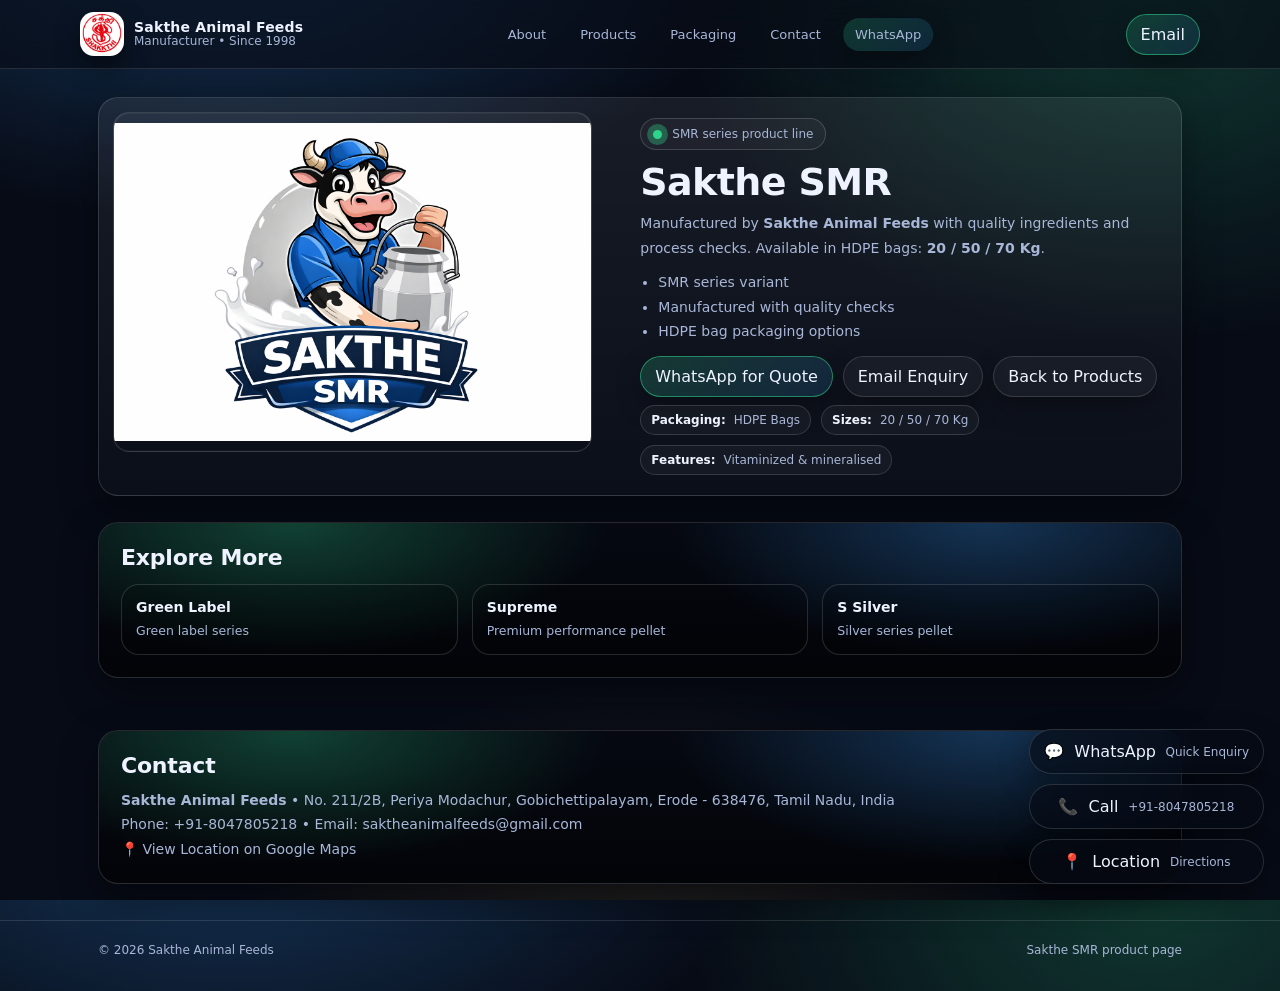
<file: products/smr.html>
<!doctype html>
<html lang="en">
<head>
  <meta charset="utf-8" />
  <meta name="viewport" content="width=device-width,initial-scale=1" />
  <title>Sakthe SMR | Sakthe Animal Feeds</title>
  <link rel="icon" href="../assets/Logo.jpg" />
  <link rel="stylesheet" href="../styles.css" />
</head>
<body>
  <header class="nav">
  <div class="container nav-inner">
    <a class="brand" href="../index.html#top" aria-label="Sakthe Animal Feeds">
      <img src="../assets/Logo.jpg" alt="Sakthe logo" />
      <div class="title">
        <strong>Sakthe Animal Feeds</strong>
        <span>Manufacturer • Since 1998</span>
      </div>
    </a>

    <nav class="nav-links" aria-label="Primary">
      <a href="../index.html#about">About</a>
      <a href="../index.html#products">Products</a>
      <a href="../index.html#packaging">Packaging</a>
      <a href="../index.html#contact">Contact</a>
      <a class="btn" href="https://wa.me/918047805218?text=Hello%20Sakthe%20Animal%20Feeds%2C%20I%20need%20a%20quotation." target="_blank" rel="noopener">WhatsApp</a>
    </nav>

    <a class="btn" href="mailto:saktheanimalfeeds@gmail.com?subject=Enquiry%20-%20Sakthe%20Animal%20Feeds">Email</a>
  </div>
</header>

  <main>
    <div class="container">
      <div class="panel product-hero">
        <div class="product-shot">
          <img src="../assets/Sakthe_SMR1.png" alt="Sakthe SMR image" />
        </div>
        <div class="product-info">
          <div class="kicker"><span class="k-dot"></span> SMR series product line</div>
          <h1 style="margin-top:12px">Sakthe SMR</h1>
          <p style="margin-top:8px">
            Manufactured by <b>Sakthe Animal Feeds</b> with quality ingredients and process checks.
            Available in HDPE bags: <b>20 / 50 / 70 Kg</b>.
          </p>

          <ul class="list">
            <li>SMR series variant</li><li>Manufactured with quality checks</li><li>HDPE bag packaging options</li>
          </ul>

          <div class="chips">
            <a class="btn" href="https://wa.me/918047805218?text=Hello%20Sakthe%20Animal%20Feeds%2C%20I%20need%20Sakthe SMR%20-%20quotation." target="_blank" rel="noopener">WhatsApp for Quote</a>
            <a class="btn ghost" href="mailto:saktheanimalfeeds@gmail.com?subject=Enquiry%20-%20Sakthe SMR">Email Enquiry</a>
            <a class="btn ghost" href="../index.html#products">Back to Products</a>
          </div>

          <div class="chips" style="margin-top:8px">
            <span class="chip"><b>Packaging:</b> HDPE Bags</span>
            <span class="chip"><b>Sizes:</b> 20 / 50 / 70 Kg</span>
            <span class="chip"><b>Features:</b> Vitaminized &amp; mineralised</span>
          </div>
        </div>
      </div>

      
<section class="section">
  <div class="panel hero">
    <h2>Explore More</h2>
    <div class="grid cards" style="margin-top:14px"><a class="card" href="green-label.html"><h3>Green Label</h3><p>Green label series</p></a>
<a class="card" href="supreme.html"><h3>Supreme</h3><p>Premium performance pellet</p></a>
<a class="card" href="silver.html"><h3>S Silver</h3><p>Silver series pellet</p></a></div>
  </div>
</section>


      <section class="section">
        <div class="panel hero">
          <h2>Contact</h2>
          <p style="margin-top:10px">
            <b>Sakthe Animal Feeds</b> • No. 211/2B, Periya Modachur, Gobichettipalayam, Erode - 638476, Tamil Nadu, India<br/>
            Phone: <a href="tel:918047805218">+91-8047805218</a> • Email: <a href="mailto:saktheanimalfeeds@gmail.com">saktheanimalfeeds@gmail.com</a><br/>
            📍 <a href="https://maps.app.goo.gl/atUoE2uayiHjk83p6" target="_blank">View Location on Google Maps</a>
          </p>
        </div>
      </section>
    </div>
  </main>

  <footer class="footer">
    <div class="container ft">
      <div class="small">© <span id="y"></span> Sakthe Animal Feeds</div>
      <div class="small">Sakthe SMR product page</div>
    </div>
  </footer>
  <script>document.getElementById('y').textContent = new Date().getFullYear();</script>
<div class="fab" aria-label="Quick actions">
  <a href="https://wa.me/918047805218?text=Hello%20Sakthe%20Animal%20Feeds%2C%20I%20need%20a%20quotation." target="_blank" rel="noopener">💬 <span>WhatsApp</span> <small>Quick Enquiry</small></a>
  <a href="tel:918047805218">📞 <span>Call</span> <small>+91-8047805218</small></a>
  <a href="https://maps.app.goo.gl/atUoE2uayiHjk83p6" target="_blank">📍 <span>Location</span> <small>Directions</small></a>
</div>
</body>
</html>
</file>
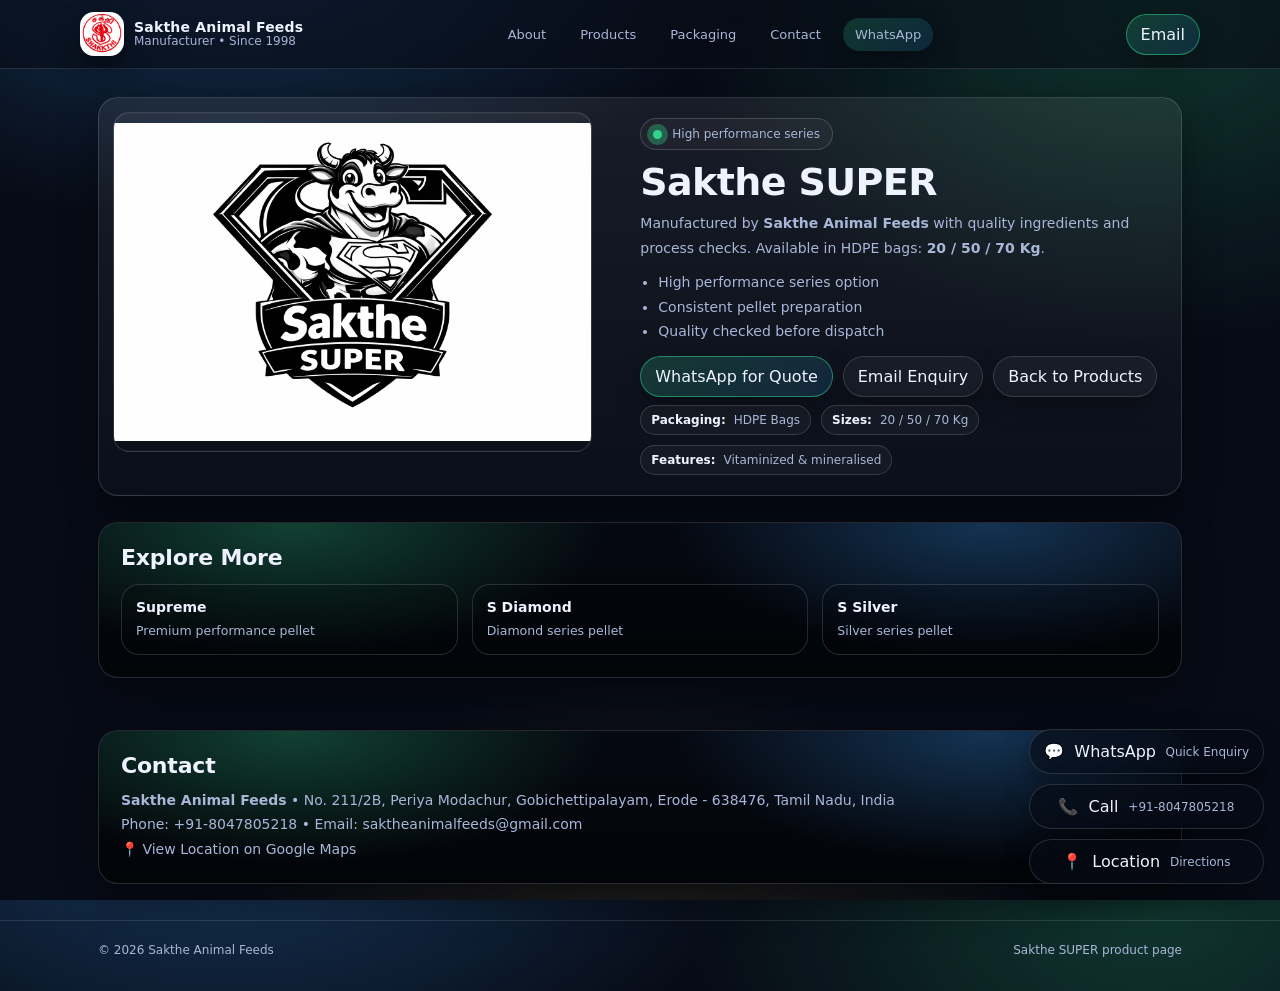
<file: products/super.html>
<!doctype html>
<html lang="en">
<head>
  <meta charset="utf-8" />
  <meta name="viewport" content="width=device-width,initial-scale=1" />
  <title>Sakthe SUPER | Sakthe Animal Feeds</title>
  <link rel="icon" href="../assets/Logo.jpg" />
  <link rel="stylesheet" href="../styles.css" />
</head>
<body>
  <header class="nav">
  <div class="container nav-inner">
    <a class="brand" href="../index.html#top" aria-label="Sakthe Animal Feeds">
      <img src="../assets/Logo.jpg" alt="Sakthe logo" />
      <div class="title">
        <strong>Sakthe Animal Feeds</strong>
        <span>Manufacturer • Since 1998</span>
      </div>
    </a>

    <nav class="nav-links" aria-label="Primary">
      <a href="../index.html#about">About</a>
      <a href="../index.html#products">Products</a>
      <a href="../index.html#packaging">Packaging</a>
      <a href="../index.html#contact">Contact</a>
      <a class="btn" href="https://wa.me/918047805218?text=Hello%20Sakthe%20Animal%20Feeds%2C%20I%20need%20a%20quotation." target="_blank" rel="noopener">WhatsApp</a>
    </nav>

    <a class="btn" href="mailto:saktheanimalfeeds@gmail.com?subject=Enquiry%20-%20Sakthe%20Animal%20Feeds">Email</a>
  </div>
</header>

  <main>
    <div class="container">
      <div class="panel product-hero">
        <div class="product-shot">
          <img src="../assets/Super.png" alt="Sakthe SUPER image" />
        </div>
        <div class="product-info">
          <div class="kicker"><span class="k-dot"></span> High performance series</div>
          <h1 style="margin-top:12px">Sakthe SUPER</h1>
          <p style="margin-top:8px">
            Manufactured by <b>Sakthe Animal Feeds</b> with quality ingredients and process checks.
            Available in HDPE bags: <b>20 / 50 / 70 Kg</b>.
          </p>

          <ul class="list">
            <li>High performance series option</li><li>Consistent pellet preparation</li><li>Quality checked before dispatch</li>
          </ul>

          <div class="chips">
            <a class="btn" href="https://wa.me/918047805218?text=Hello%20Sakthe%20Animal%20Feeds%2C%20I%20need%20Sakthe SUPER%20-%20quotation." target="_blank" rel="noopener">WhatsApp for Quote</a>
            <a class="btn ghost" href="mailto:saktheanimalfeeds@gmail.com?subject=Enquiry%20-%20Sakthe SUPER">Email Enquiry</a>
            <a class="btn ghost" href="../index.html#products">Back to Products</a>
          </div>

          <div class="chips" style="margin-top:8px">
            <span class="chip"><b>Packaging:</b> HDPE Bags</span>
            <span class="chip"><b>Sizes:</b> 20 / 50 / 70 Kg</span>
            <span class="chip"><b>Features:</b> Vitaminized &amp; mineralised</span>
          </div>
        </div>
      </div>

      
<section class="section">
  <div class="panel hero">
    <h2>Explore More</h2>
    <div class="grid cards" style="margin-top:14px"><a class="card" href="supreme.html"><h3>Supreme</h3><p>Premium performance pellet</p></a>
<a class="card" href="diamond.html"><h3>S Diamond</h3><p>Diamond series pellet</p></a>
<a class="card" href="silver.html"><h3>S Silver</h3><p>Silver series pellet</p></a></div>
  </div>
</section>


      <section class="section">
        <div class="panel hero">
          <h2>Contact</h2>
          <p style="margin-top:10px">
            <b>Sakthe Animal Feeds</b> • No. 211/2B, Periya Modachur, Gobichettipalayam, Erode - 638476, Tamil Nadu, India<br/>
            Phone: <a href="tel:918047805218">+91-8047805218</a> • Email: <a href="mailto:saktheanimalfeeds@gmail.com">saktheanimalfeeds@gmail.com</a><br/>
            📍 <a href="https://maps.app.goo.gl/atUoE2uayiHjk83p6" target="_blank">View Location on Google Maps</a>
          </p>
        </div>
      </section>
    </div>
  </main>

  <footer class="footer">
    <div class="container ft">
      <div class="small">© <span id="y"></span> Sakthe Animal Feeds</div>
      <div class="small">Sakthe SUPER product page</div>
    </div>
  </footer>
  <script>document.getElementById('y').textContent = new Date().getFullYear();</script>
<div class="fab" aria-label="Quick actions">
  <a href="https://wa.me/918047805218?text=Hello%20Sakthe%20Animal%20Feeds%2C%20I%20need%20a%20quotation." target="_blank" rel="noopener">💬 <span>WhatsApp</span> <small>Quick Enquiry</small></a>
  <a href="tel:918047805218">📞 <span>Call</span> <small>+91-8047805218</small></a>
  <a href="https://maps.app.goo.gl/atUoE2uayiHjk83p6" target="_blank">📍 <span>Location</span> <small>Directions</small></a>
</div>
</body>
</html>
</file>
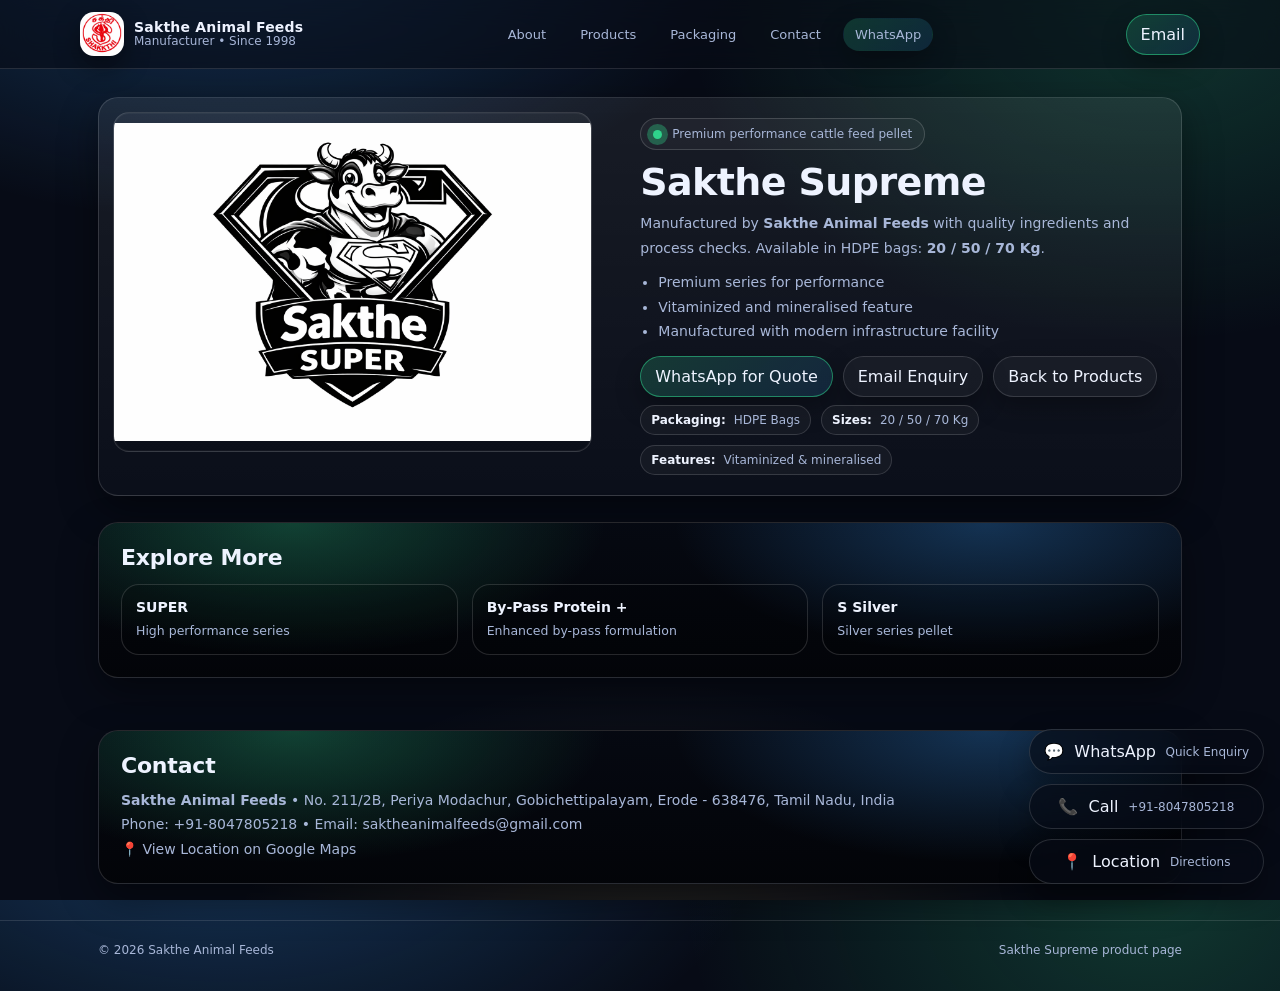
<file: products/supreme.html>
<!doctype html>
<html lang="en">
<head>
  <meta charset="utf-8" />
  <meta name="viewport" content="width=device-width,initial-scale=1" />
  <title>Sakthe Supreme | Sakthe Animal Feeds</title>
  <link rel="icon" href="../assets/Logo.jpg" />
  <link rel="stylesheet" href="../styles.css" />
</head>
<body>
  <header class="nav">
  <div class="container nav-inner">
    <a class="brand" href="../index.html#top" aria-label="Sakthe Animal Feeds">
      <img src="../assets/Logo.jpg" alt="Sakthe logo" />
      <div class="title">
        <strong>Sakthe Animal Feeds</strong>
        <span>Manufacturer • Since 1998</span>
      </div>
    </a>

    <nav class="nav-links" aria-label="Primary">
      <a href="../index.html#about">About</a>
      <a href="../index.html#products">Products</a>
      <a href="../index.html#packaging">Packaging</a>
      <a href="../index.html#contact">Contact</a>
      <a class="btn" href="https://wa.me/918047805218?text=Hello%20Sakthe%20Animal%20Feeds%2C%20I%20need%20a%20quotation." target="_blank" rel="noopener">WhatsApp</a>
    </nav>

    <a class="btn" href="mailto:saktheanimalfeeds@gmail.com?subject=Enquiry%20-%20Sakthe%20Animal%20Feeds">Email</a>
  </div>
</header>

  <main>
    <div class="container">
      <div class="panel product-hero">
        <div class="product-shot">
          <img src="../assets/Super.png" alt="Sakthe Supreme image" />
        </div>
        <div class="product-info">
          <div class="kicker"><span class="k-dot"></span> Premium performance cattle feed pellet</div>
          <h1 style="margin-top:12px">Sakthe Supreme</h1>
          <p style="margin-top:8px">
            Manufactured by <b>Sakthe Animal Feeds</b> with quality ingredients and process checks.
            Available in HDPE bags: <b>20 / 50 / 70 Kg</b>.
          </p>

          <ul class="list">
            <li>Premium series for performance</li><li>Vitaminized and mineralised feature</li><li>Manufactured with modern infrastructure facility</li>
          </ul>

          <div class="chips">
            <a class="btn" href="https://wa.me/918047805218?text=Hello%20Sakthe%20Animal%20Feeds%2C%20I%20need%20Sakthe Supreme%20-%20quotation." target="_blank" rel="noopener">WhatsApp for Quote</a>
            <a class="btn ghost" href="mailto:saktheanimalfeeds@gmail.com?subject=Enquiry%20-%20Sakthe Supreme">Email Enquiry</a>
            <a class="btn ghost" href="../index.html#products">Back to Products</a>
          </div>

          <div class="chips" style="margin-top:8px">
            <span class="chip"><b>Packaging:</b> HDPE Bags</span>
            <span class="chip"><b>Sizes:</b> 20 / 50 / 70 Kg</span>
            <span class="chip"><b>Features:</b> Vitaminized &amp; mineralised</span>
          </div>
        </div>
      </div>

      
<section class="section">
  <div class="panel hero">
    <h2>Explore More</h2>
    <div class="grid cards" style="margin-top:14px"><a class="card" href="super.html"><h3>SUPER</h3><p>High performance series</p></a>
<a class="card" href="bypass-plus.html"><h3>By-Pass Protein +</h3><p>Enhanced by-pass formulation</p></a>
<a class="card" href="silver.html"><h3>S Silver</h3><p>Silver series pellet</p></a></div>
  </div>
</section>


      <section class="section">
        <div class="panel hero">
          <h2>Contact</h2>
          <p style="margin-top:10px">
            <b>Sakthe Animal Feeds</b> • No. 211/2B, Periya Modachur, Gobichettipalayam, Erode - 638476, Tamil Nadu, India<br/>
            Phone: <a href="tel:918047805218">+91-8047805218</a> • Email: <a href="mailto:saktheanimalfeeds@gmail.com">saktheanimalfeeds@gmail.com</a><br/>
            📍 <a href="https://maps.app.goo.gl/atUoE2uayiHjk83p6" target="_blank">View Location on Google Maps</a>
          </p>
        </div>
      </section>
    </div>
  </main>

  <footer class="footer">
    <div class="container ft">
      <div class="small">© <span id="y"></span> Sakthe Animal Feeds</div>
      <div class="small">Sakthe Supreme product page</div>
    </div>
  </footer>
  <script>document.getElementById('y').textContent = new Date().getFullYear();</script>
<div class="fab" aria-label="Quick actions">
  <a href="https://wa.me/918047805218?text=Hello%20Sakthe%20Animal%20Feeds%2C%20I%20need%20a%20quotation." target="_blank" rel="noopener">💬 <span>WhatsApp</span> <small>Quick Enquiry</small></a>
  <a href="tel:918047805218">📞 <span>Call</span> <small>+91-8047805218</small></a>
  <a href="https://maps.app.goo.gl/atUoE2uayiHjk83p6" target="_blank">📍 <span>Location</span> <small>Directions</small></a>
</div>
</body>
</html>
</file>
<file: styles.css>
:root{
  --bg:#070b16;
  --card:#0f1a2e;
  --muted:#a8b7d8;
  --text:#eef3ff;
  --brand:#2fd38b;
  --brand2:#3aa0ff;
  --accent:#ffd166;
  --ring:rgba(47,211,139,.35);
  --border:rgba(255,255,255,.12);
  --shadow: 0 14px 38px rgba(0,0,0,.42);
  --radius:20px;
  --max:1120px;
}
*{box-sizing:border-box}
html,body{height:100%}
html{scroll-behavior:smooth}
body{
  margin:0;
  font-family:ui-sans-serif,system-ui,-apple-system,Segoe UI,Roboto,Ubuntu,"Helvetica Neue",Arial;
  color:var(--text);
  background:
    radial-gradient(900px 520px at 18% -10%, rgba(58,160,255,.30), transparent 60%),
    radial-gradient(850px 620px at 90% 0%, rgba(47,211,139,.22), transparent 55%),
    radial-gradient(700px 520px at 50% 110%, rgba(255,209,102,.12), transparent 60%),
    var(--bg);
}
a{color:inherit;text-decoration:none}
.container{max-width:var(--max); margin:0 auto; padding:0 18px}

/* Top nav */
.nav{
  position:sticky; top:0; z-index:50;
  backdrop-filter: blur(14px);
  background:rgba(7,11,22,.58);
  border-bottom:1px solid rgba(255,255,255,.12);
}
.nav-inner{display:flex; align-items:center; justify-content:space-between; gap:14px; padding:12px 0}
.brand{display:flex; align-items:center; gap:10px; min-width:220px}
.brand img{
  width:44px;height:44px;border-radius:14px; object-fit:cover;
  box-shadow:0 10px 26px rgba(0,0,0,.45);
}
.brand .title{display:flex;flex-direction:column;line-height:1.1}
.brand .title strong{font-size:14px; letter-spacing:.2px}
.brand .title span{font-size:12px; color:var(--muted)}

.nav-links{display:flex; align-items:center; gap:10px; flex-wrap:wrap; justify-content:flex-end}
.nav-links a{
  font-size:13px; color:var(--muted);
  padding:8px 11px; border-radius:999px;
  border:1px solid transparent;
}
.nav-links a:hover{
  color:var(--text);
  border-color:rgba(255,255,255,.16);
  background:rgba(255,255,255,.05);
}

/* Buttons */
.btn{
  display:inline-flex; align-items:center; justify-content:center; gap:10px;
  padding:10px 14px; border-radius:999px;
  border:1px solid rgba(47,211,139,.55);
  background:linear-gradient(135deg, rgba(47,211,139,.20), rgba(58,160,255,.14));
  box-shadow:0 10px 26px rgba(0,0,0,.30);
  transition: transform .18s ease, border-color .18s ease, background .18s ease;
}
.btn:hover{border-color:rgba(47,211,139,.9); transform:translateY(-1px)}
.btn:active{transform:translateY(0px)}
.ghost{border:1px solid rgba(255,255,255,.14); background:rgba(255,255,255,.04)}
.ghost:hover{background:rgba(255,255,255,.07); border-color:rgba(255,255,255,.18)}

/* Layout blocks */
main{padding:28px 0 10px}
.panel{
  background:linear-gradient(180deg, rgba(255,255,255,.07), rgba(255,255,255,.02));
  border:1px solid rgba(255,255,255,.14);
  border-radius:var(--radius);
  box-shadow: var(--shadow);
}

/* HERO HEADER WITH PARALLAX BACKGROUND */
.hero{
  position:relative;
  padding:22px;
  overflow:hidden;
  border-radius:var(--radius);
  background:
    linear-gradient(to bottom, rgba(7,11,22,.78), rgba(7,11,22,.38)),
    url("assets/header-bg.png") center/cover no-repeat;
  will-change: background-position;
}
.hero::after{
  content:"";
  position:absolute;
  inset:0;
  background:
    radial-gradient(520px 220px at 18% 0%, rgba(47,211,139,.28), transparent 60%),
    radial-gradient(520px 220px at 82% 0%, rgba(58,160,255,.28), transparent 60%);
  pointer-events:none;
}
.hero > *{position:relative; z-index:1}

.kicker{
  display:inline-flex; align-items:center; gap:10px;
  font-size:12px; color:var(--muted);
  border:1px solid rgba(255,255,255,.16);
  padding:8px 12px; border-radius:999px;
  background:rgba(255,255,255,.04);
}
.k-dot{width:9px;height:9px;border-radius:50%; background:var(--brand); box-shadow:0 0 0 6px var(--ring)}

h1{
  margin:14px 0 8px;
  font-size:38px; line-height:1.08; letter-spacing:-.6px;
}
h2{margin:0; font-size:22px; letter-spacing:-.2px}
p{margin:0; color:var(--muted); line-height:1.75; font-size:14px}

.section{padding:26px 0}
.section-title{
  display:flex; align-items:flex-end; justify-content:space-between;
  gap:14px; margin:0 0 12px;
}
.section-title .hint{font-size:13px; color:var(--muted)}

/* Cards */
.grid{display:grid; gap:14px}
.cards{grid-template-columns: repeat(3, 1fr)}
.card{
  padding:14px;
  border:1px solid rgba(255,255,255,.14);
  border-radius:18px;
  background:rgba(0,0,0,.14);
  transition: transform .18s ease, border-color .18s ease, background .18s ease, box-shadow .18s ease;
}
.card:hover{
  transform: translateY(-2px);
  border-color: rgba(47,211,139,.35);
  background: rgba(255,255,255,.05);
  box-shadow: 0 16px 38px rgba(0,0,0,.35);
}
.card h3{margin:0 0 6px; font-size:14px; color:var(--text)}
.card p{margin:0; color:var(--muted); font-size:12.5px; line-height:1.55}

.count{font-variant-numeric: tabular-nums}

/* Product hero */
.product-hero{display:grid; grid-template-columns: .95fr 1.05fr; gap:14px; align-items:stretch}
.product-shot{padding:14px}
.product-shot img{
  width:100%; height:340px; object-fit:contain; border-radius:16px;
  background:linear-gradient(180deg, rgba(255,255,255,.05), rgba(0,0,0,.10));
  border:1px solid rgba(255,255,255,.14);
  box-shadow: inset 0 0 0 1px rgba(255,255,255,.04);
}
.product-info{padding:20px}
.chips{display:flex; flex-wrap:wrap; gap:10px; margin-top:12px}
.chip{
  display:inline-flex; align-items:center; gap:8px;
  font-size:12px; padding:7px 10px; border-radius:999px;
  border:1px solid rgba(255,255,255,.14);
  background:rgba(255,255,255,.04);
  color:var(--muted)
}
.chip b{color:var(--text)}
.list{margin:10px 0 0; padding:0 0 0 18px; color:var(--muted); line-height:1.75; font-size:14px}

/* Testimonials */
.t-wrap{display:flex; gap:12px; align-items:center; margin-top:14px}
.t-card{
  flex:1; padding:16px; border-radius:18px;
  border:1px solid rgba(255,255,255,.14);
  background:rgba(0,0,0,.14);
  transition: opacity .18s ease, transform .18s ease;
}
.t-quote{font-size:15px; line-height:1.7; color:var(--text)}
.t-meta{margin-top:10px; font-size:12px; color:var(--muted)}
.t-btn{
  width:44px;height:44px; border-radius:14px;
  border:1px solid rgba(255,255,255,.14);
  background:rgba(255,255,255,.04);
  color:var(--text); cursor:pointer;
  transition: transform .15s ease, background .15s ease;
}
.t-btn:hover{transform:translateY(-1px); background:rgba(255,255,255,.07)}

/* Floating actions */
.fab{
  position:fixed; right:16px; bottom:16px; z-index:60;
  display:flex; flex-direction:column; gap:10px;
}
.fab a{
  display:inline-flex; align-items:center; justify-content:center; gap:10px;
  padding:12px 14px; border-radius:999px;
  border:1px solid rgba(255,255,255,.14);
  background:rgba(7,11,22,.65);
  backdrop-filter: blur(10px);
  box-shadow: 0 14px 30px rgba(0,0,0,.35);
  color:var(--text);
  transition: transform .18s ease, background .18s ease, border-color .18s ease;
}
.fab a:hover{transform:translateY(-2px); border-color:rgba(47,211,139,.45); background:rgba(255,255,255,.06)}
.fab small{display:none}
@media (min-width:720px){
  .fab small{display:inline; color:var(--muted); font-size:12px}
}

/* Footer */
.footer{padding:22px 0 34px; border-top:1px solid rgba(255,255,255,.12); color:var(--muted)}
.footer .ft{display:flex; flex-wrap:wrap; gap:10px; align-items:center; justify-content:space-between}
.small{font-size:12px}

/* Responsive */
@media (max-width: 940px){
  .cards{grid-template-columns: repeat(2, 1fr)}
  .product-hero{grid-template-columns:1fr}
  h1{font-size:34px}
}
@media (max-width: 520px){
  .nav-links{display:none}
  .cards{grid-template-columns:1fr}
  h1{font-size:30px}
  .fab{right:12px; bottom:12px}
}
</file>
